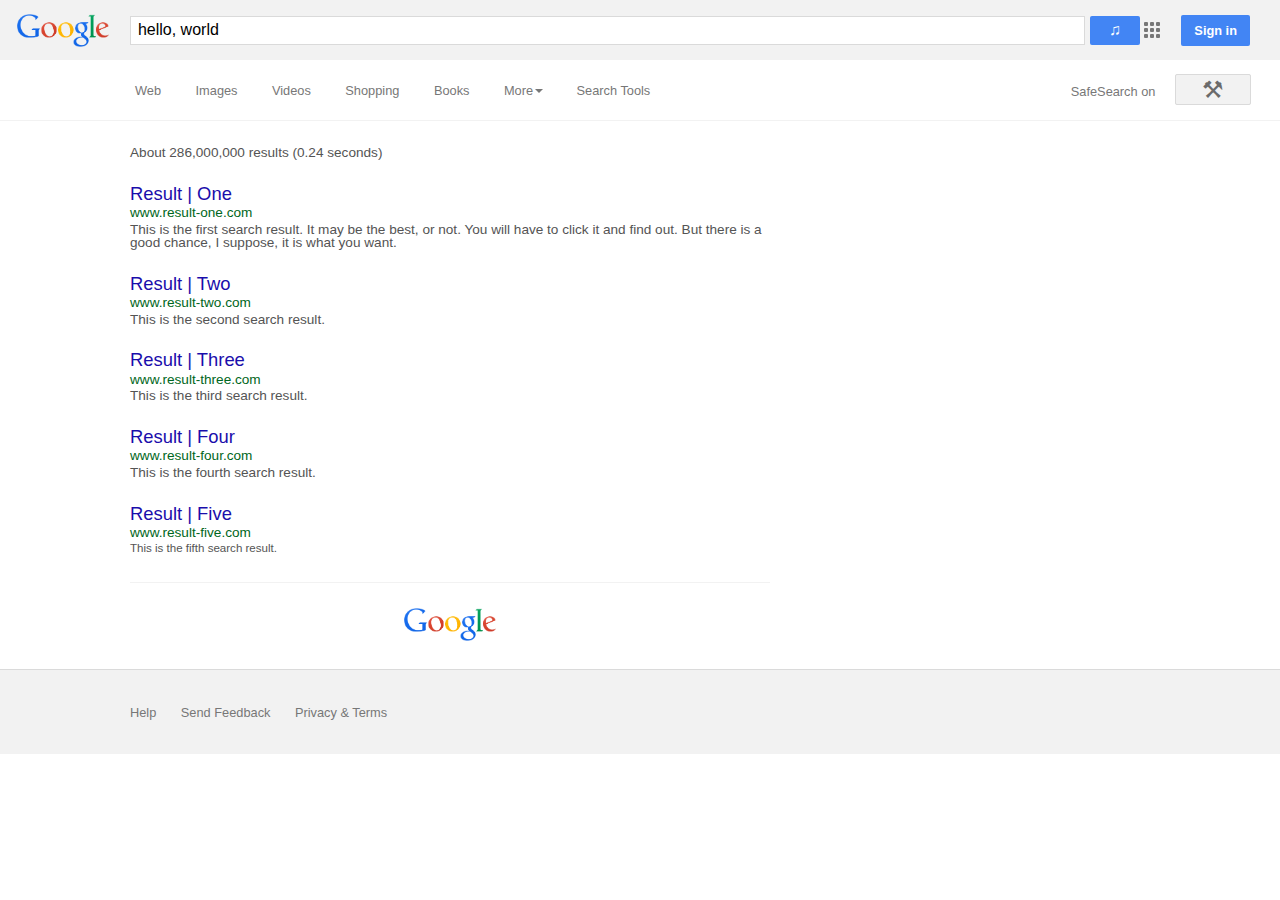
<file: odin-project/google-search/index.html>
<!doctype html>
<html>
<head>
	<link rel="stylesheet" type="text/css" href="css/reset.css">
	<link rel="stylesheet" type="text/css" href="css/main.css">
	<link rel="icon" type="image/icon" href="images/googlesh.ico">

	<title>hello, world - Google Search</title>
</head>

<body>
	<div class="navbar">
		<ul class="n-l">
			<li>
				<img src="images/logo.png" id="logo">
			</li>
			<li>
				<form action="#">
					<input type="text" id="search_box" size="100" value=" hello, world">
				</form>
			</li>
			<li>
				<input type="submit" value="&#9835;" id="search_button">
			</li>
		</ul>
		<ul class="n-r">
			<li>
				<a href="#">
					<div class="apps">
						<div class="square" id="sq1"></div>
						<div class="square" id="sq2"></div>
						<div class="square" id="sq3"></div>
						<div class="square" id="sq4"></div>
						<div class="square" id="sq5"></div>
						<div class="square" id="sq6"></div>
						<div class="square" id="sq7"></div>
						<div class="square" id="sq8"></div>
						<div class="square" id="sq9"></div>	
					</div>
				</a>
			</li>
			<li>
				<a href="#" id="sign-in_button">Sign in</a>
			</li>
	</div>

	<div class="subnav">
		<ul class="sn-l">
			<li><a href="#">Web</a></li>
			<li><a href="#">Images</a></li>
			<li><a href="#">Videos</a></li>
			<li><a href="#">Shopping</a></li>
			<li><a href="#">Books</a></li>
			<li><a href="#" id="more">More<span class="arrowdown"></span></a></li>
			<li><a href="#" id="tools">Search Tools</a></li>
		</ul>
		<ul class="sn-r">
			<li><p>SafeSearch on<p></li>
			<li><a href="#" id="settings">&#9874;</a></li>
		</ul>
	</div>

	<div class="search-results">
		<div class="result" id="r-header">
			<p>About 286,000,000 results (0.24 seconds)</p>
		</div>

		<div class="result">
			<a href="#">Result | One</a>
			<h3>www.result-one.com</h3>
			<p>This is the first search result. It may be the best, or not. You will have to click it and find out. But there is a good chance, I suppose, it is what you want.</p>
		</div>
		<div class="result">
			<a href="#">Result | Two</a>
			<h3>www.result-two.com</h3>
			<p>This is the second search result.</p>
		</div>
		<div class="result">
			<a href="#">Result | Three</a>
			<h3>www.result-three.com</h3>
			<p>This is the third search result.</p>
		</div>
		<div class="result">
			<a href="#">Result | Four</a>
			<h3>www.result-four.com</h3>
			<p>This is the fourth search result.</p>
		</div>
		<div class="result">
			<a href="#">Result | Five</a>
			<h3>www.result-five.com<h3>
			<p>This is the fifth search result.</p>
		</div>
	</div>

	<div class="fl-wrap">
		<img src="images/logo.png" class="footer_logo">
	</div>

	<div class="footer">
		<ul class="f-nav">
			<li>
				<a href="#">Help</a>
			</li>
			<li>
				<a href="#">Send Feedback</a>
			</li>
			<li>
				<a href="#">Privacy & Terms</a>
			</li>
		</ul>
	</div>

</body>
</html>
</file>
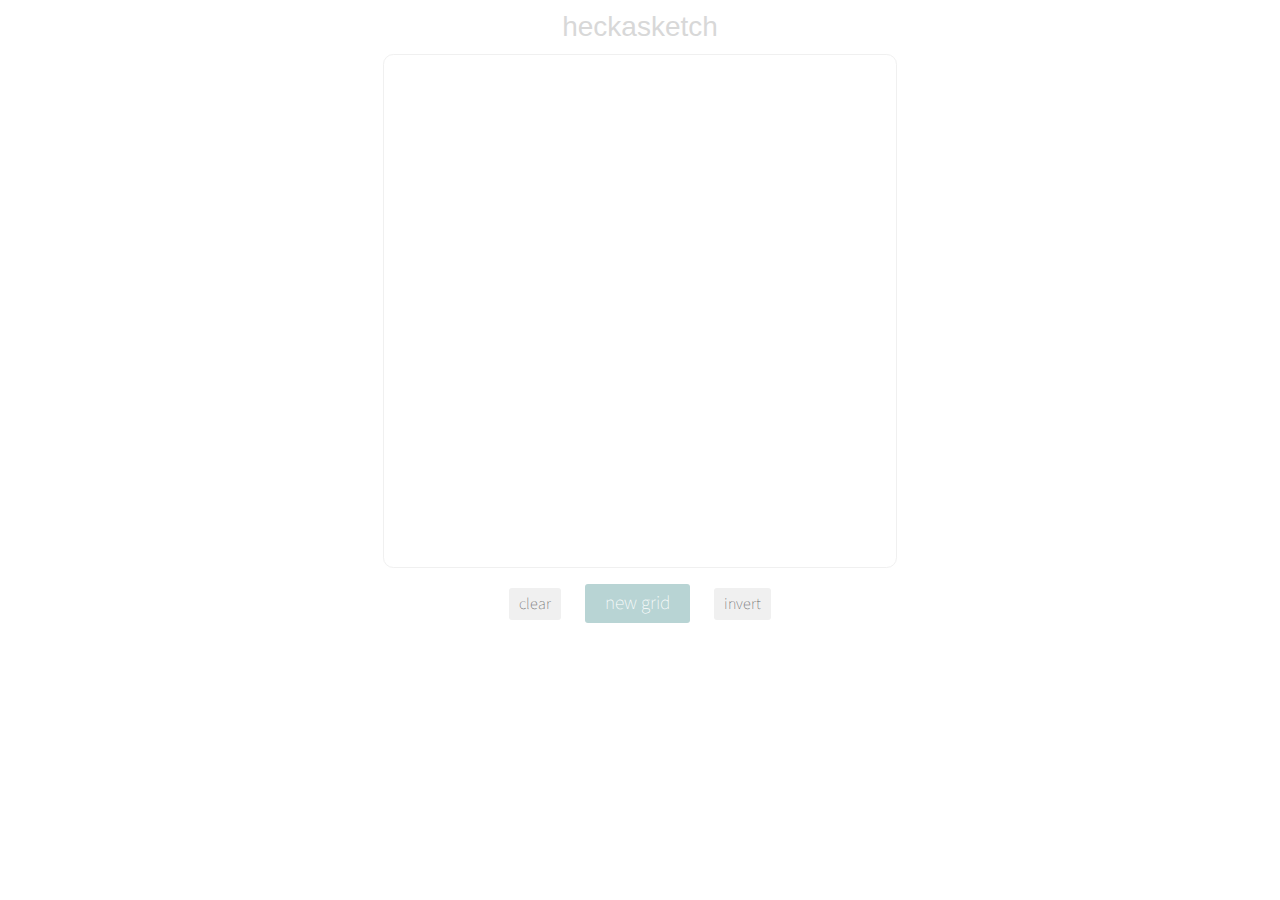
<file: odin-project/heckasketch/index.html>
<!DOCTYPE html>
<html>
<head>
	<link rel="shortcut icon" type="image/ico" href="images/favicon.ico"/>
	<title>Heckasketch</title>
	
	<!-- CSS -->
	<link rel="stylesheet" type="text/css" href="css/reset.css">
	<link href='http://fonts.googleapis.com/css?family=Source+Sans+Pro:200|Source+Code+Pro:300' rel='stylesheet' type='text/css'>
	<link rel="stylesheet" type="text/css" href="css/main.css">
</head>

<body>
	<!-- Header/link to source code -->
	<div id="sketch">
		<a href="https://github.com/drewprice/study/tree/master/odin-project/projects/heck-a-sketch" target="_blank" id="heck" title="View source code">heckasketch</a>
	</div>

	<!-- Container for js createGrid -->
	<div class="container"></div>

	<!-- User controls -->
	<div class="wrap">
		<a href="#" id="clear">clear</a>
		<a href="#" id="new">new grid</a>
		<a href="#" id="invert">invert</a>
	</div>

	<!-- JS -->
	<script src="http://ajax.googleapis.com/ajax/libs/jquery/1.11.0/jquery.min.js"></script>
	<script src="js/sketch.js"></script>
</body>
</html>
</file>
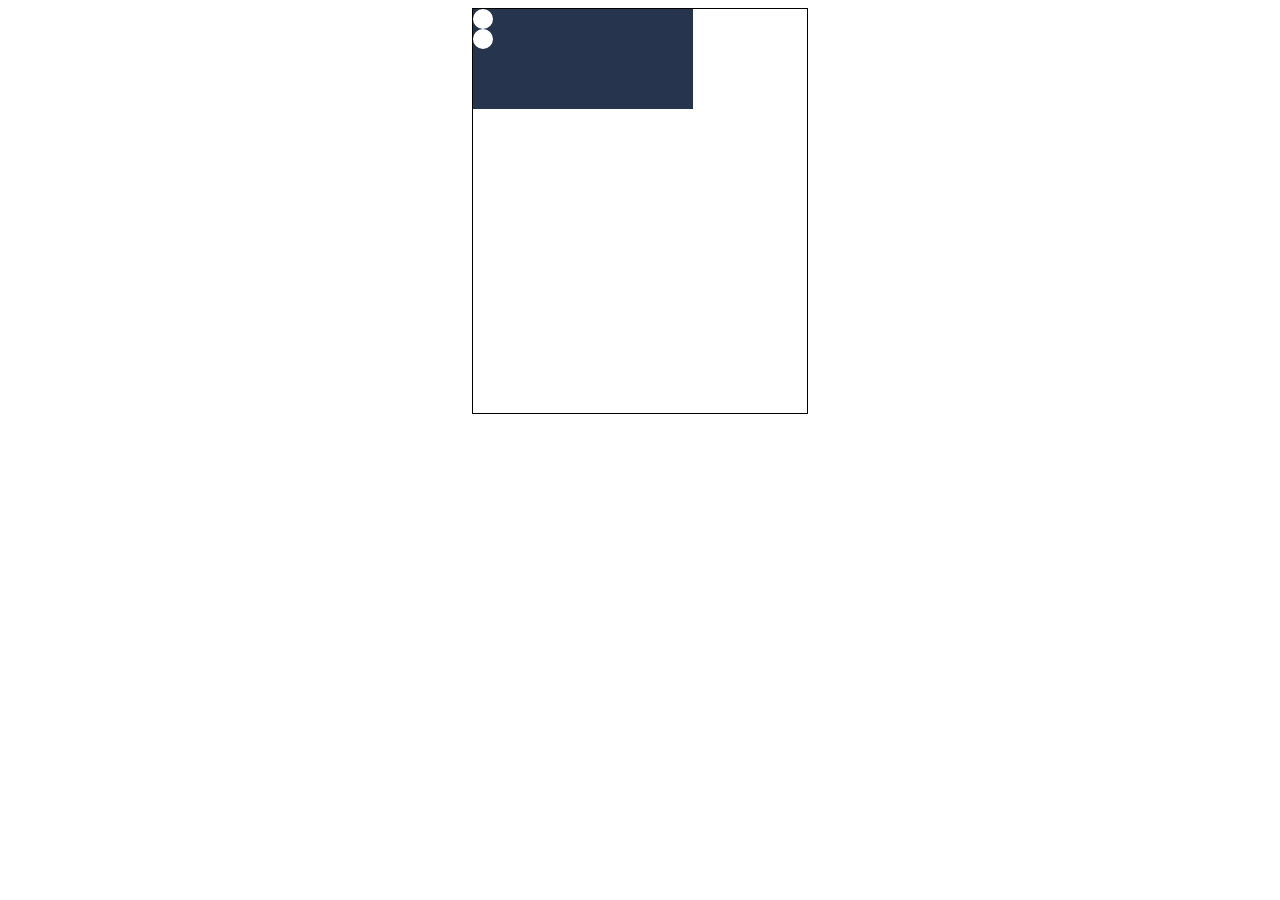
<file: odin-project/misc/android_logo/index.html>
<!DOCTYPE html>
<html>
<head>
	<title>Andrizz</title>
	<link rel="stylesheet" type="text/css" href="style.css">
</head>
<body>
	<div class="android">
		<div class="head">
			<div class="l_ant"></div>
			<div class="r_ant"></div>
			<div class="l_eye"></div>
			<div class="r_eye"></div>
		</div>
	</div>
</body>
</html>
</file>
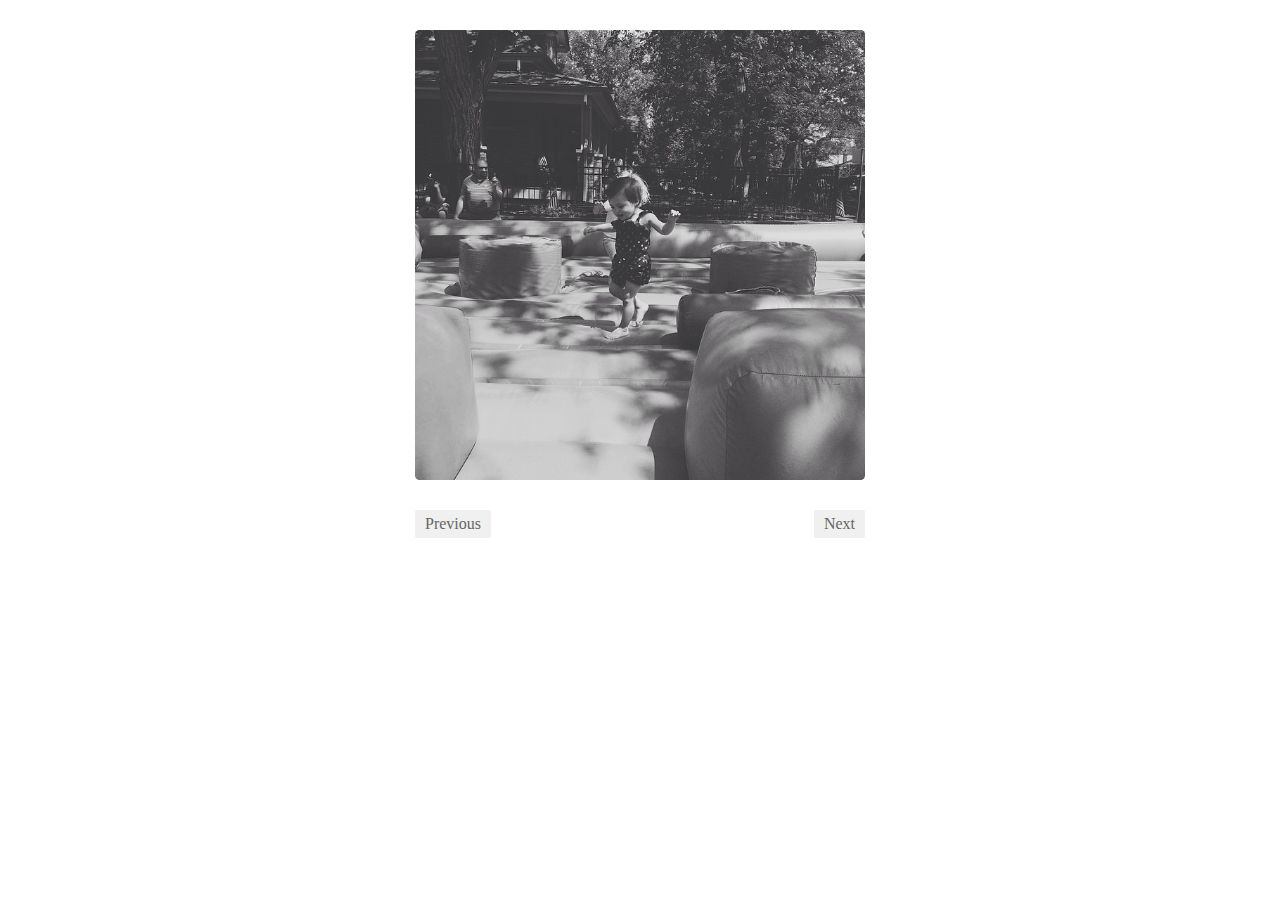
<file: odin-project/misc/slider/index.html>
<!doctype html>
<html>

<head>
	<title>jQuery Slider</title>
	<link rel="stylesheet" type="text/css" href="css/slider.css">
</head>

<body>
	<div class="wrapper">
		<div id="slider">
			<img id="1" src="images/a.jpg">
			<img id="2" src="images/b.jpg">
			<img id="3" src="images/c.jpg">
			<img id="4" src="images/d.jpg">
		</div>

		<a href="#" class="left" onclick="prev(); return false;">Previous</a>
		<a href="#" class="right" onclick="next(); return false;">Next</a>
	</div>

	<script src="js/jquery.js" type="text/javascript"></script>
	<script src="js/slider.js" type="text/javascript"></script>
</body>
</html>
</file>
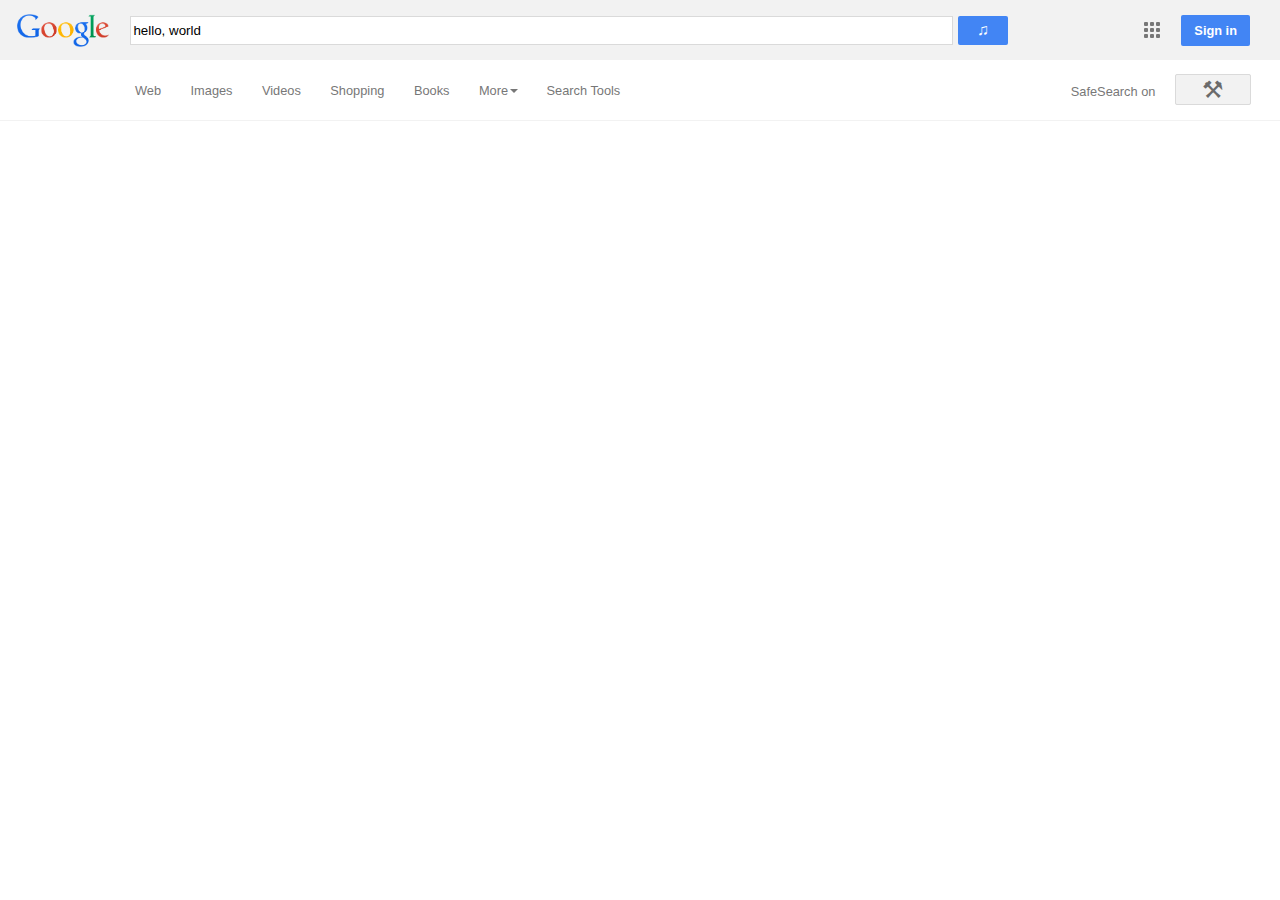
<file: odin-project/projects/google-search/index.html>
<!doctype html>
<html>
<head>
	<link rel="stylesheet" type="text/css" href="css/reset.css">
	<link rel="stylesheet" type="text/css" href="css/main.css">
	<link rel="icon" type="image/icon" href="images/googlesh.ico">

	<title>hello, world - Google Search</title>
</head>

<body>
	<div class="navbar">
		<ul class="n-l">
			<li>
				<img src="images/logo.png" id="logo">
			</li>
			<li>
				<form action="#">
					<input type="text" id="search_box" size="100" value="hello, world">
				</form>
			</li>
			<li>
				<input type="submit" value="&#9835;" id="search_button">
			</li>
		</ul>
		<ul class="n-r">
			<li>
				<a href="#">
					<div class="apps">
						<div class="square" id="sq1"></div>
						<div class="square" id="sq2"></div>
						<div class="square" id="sq3"></div>
						<div class="square" id="sq4"></div>
						<div class="square" id="sq5"></div>
						<div class="square" id="sq6"></div>
						<div class="square" id="sq7"></div>
						<div class="square" id="sq8"></div>
						<div class="square" id="sq9"></div>	
					</div>
				</a>
			</li>
			<li>
				<a href="#" id="sign-in_button">Sign in</a>
			</li>
	</div>

	<div class="subnav">
		<ul class="sn-l">
			<li><a href="#">Web</a></li>
			<li><a href="#">Images</a></li>
			<li><a href="#">Videos</a></li>
			<li><a href="#">Shopping</a></li>
			<li><a href="#">Books</a></li>
			<li><a href="#" id="more">More<span class="arrowdown"></span></a></li>
			<li><a href="#" id="tools">Search Tools</a></li>
		</ul>
		<ul class="sn-r">
			<li><p>SafeSearch on<p></li>
			<li><a href="#" id="settings">&#9874;</a></li>
		</ul>
	</div>


</body>
</html>
</file>
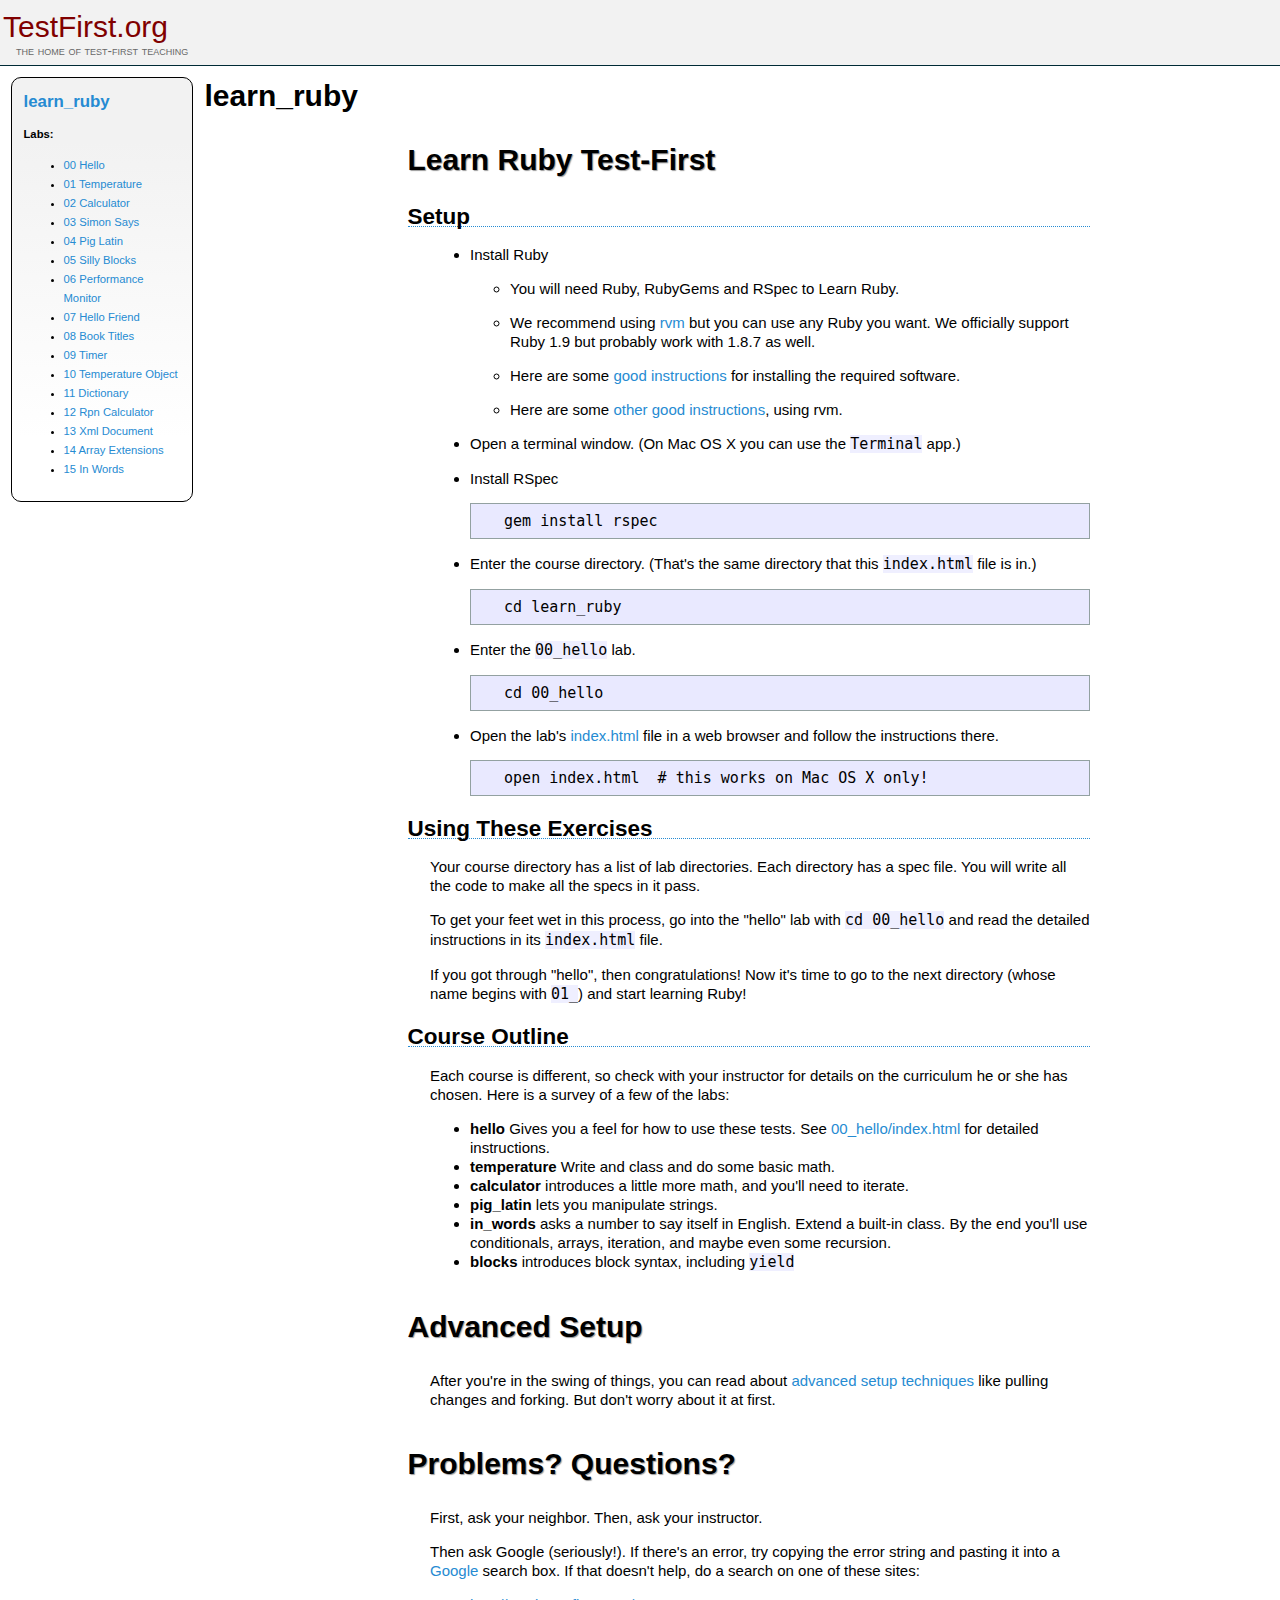
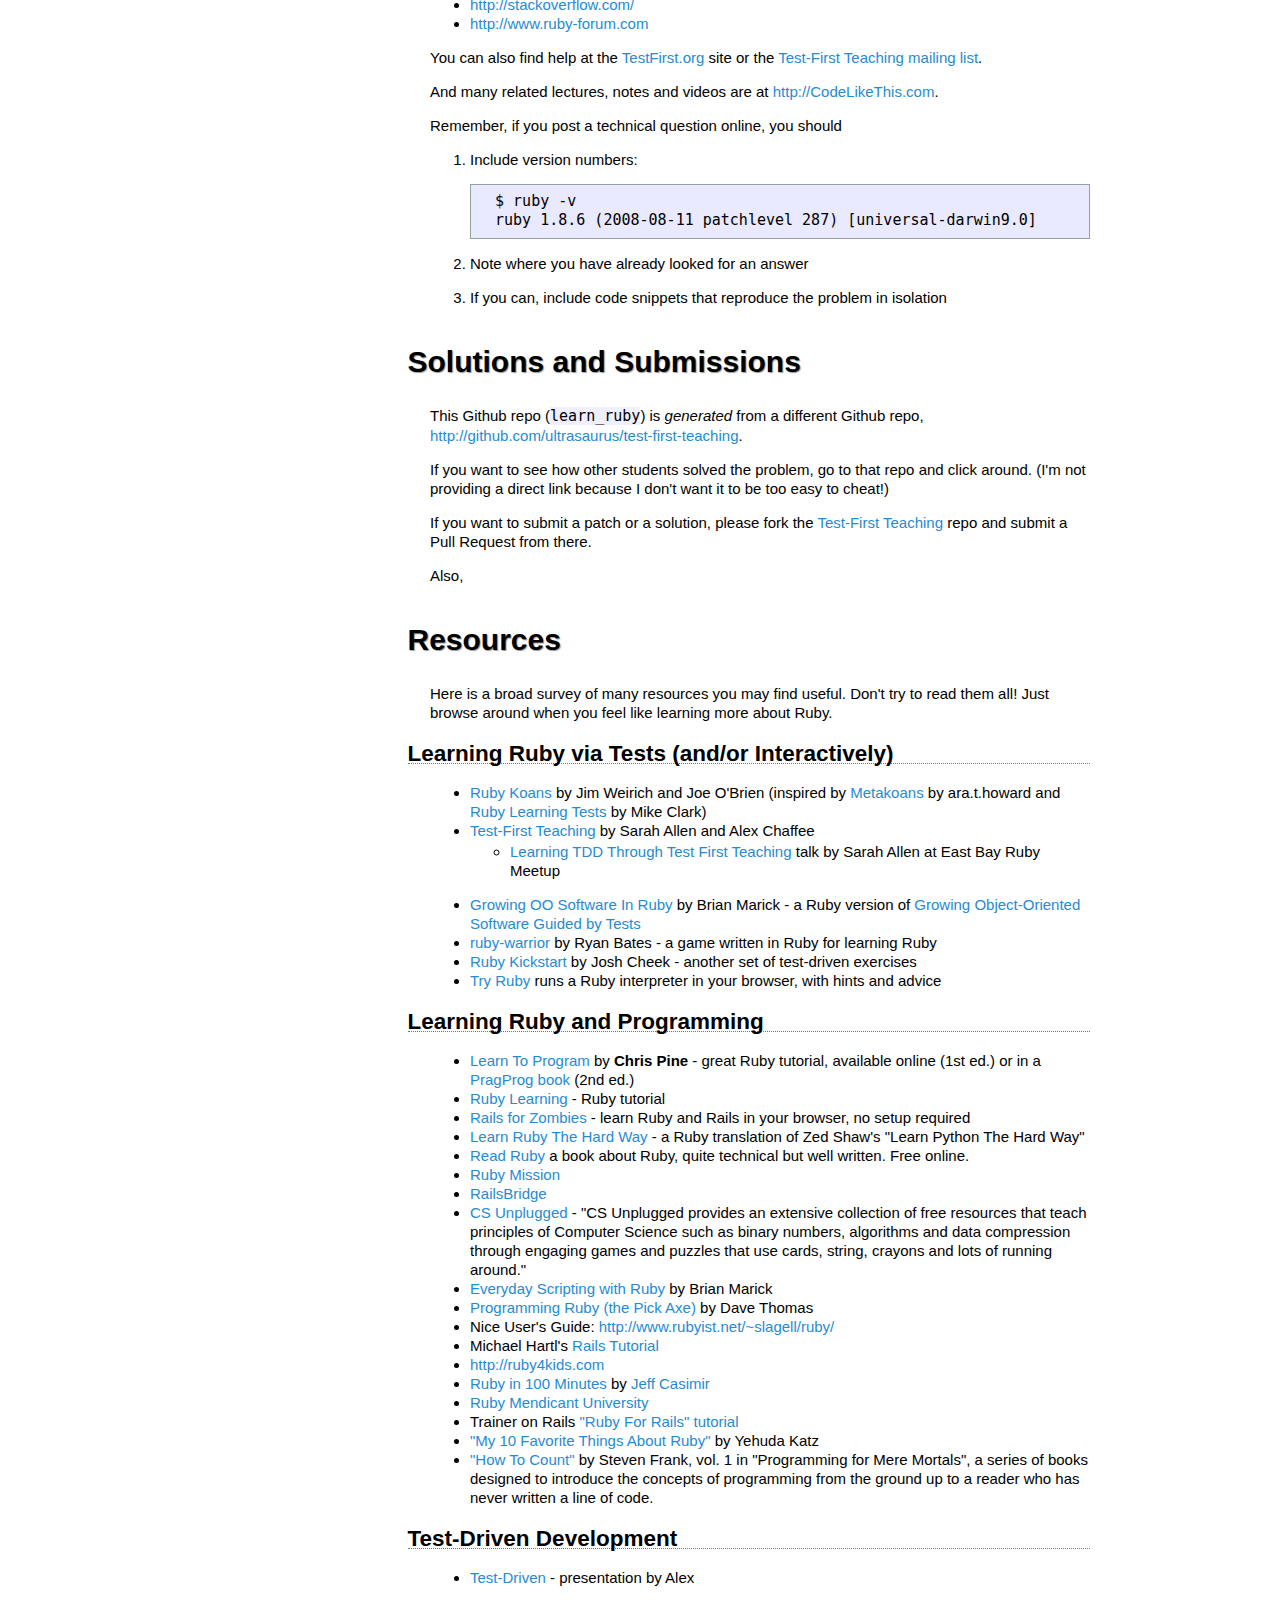
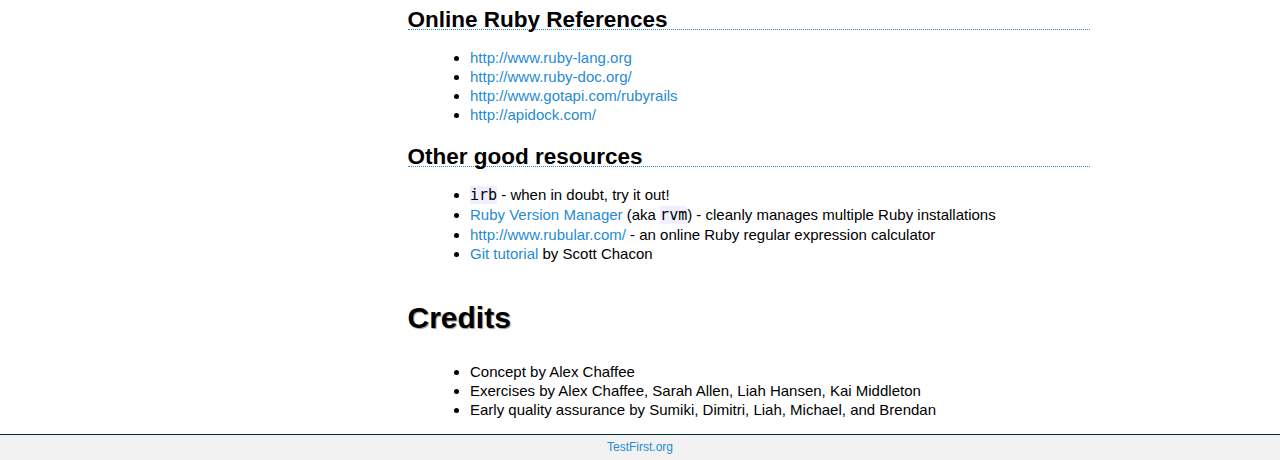
<file: odin-project/projects/learn_ruby/index.html>
<html>
  <head>
    <title>Test-First Teaching: learn_ruby: learn_ruby</title>
    <link href="assets/style.css" media="screen" rel="stylesheet" type="text/css" />
  </head>
  <body>
    <div class="header">
      <h1><a href="http://testfirst.org">TestFirst.org</a></h1>
      <h2>the home of test-first teaching</h2>
    </div>
    <div class="nav">
      <h2><a href="index.html">learn_ruby</a></h2>
      <b>Labs:</b>
      <ul>
        <li><a href="00_hello/index.html">00 Hello</a></li>
        <li><a href="01_temperature/index.html">01 Temperature</a></li>
        <li><a href="02_calculator/index.html">02 Calculator</a></li>
        <li><a href="03_simon_says/index.html">03 Simon Says</a></li>
        <li><a href="04_pig_latin/index.html">04 Pig Latin</a></li>
        <li><a href="05_silly_blocks/index.html">05 Silly Blocks</a></li>
        <li><a href="06_performance_monitor/index.html">06 Performance Monitor</a></li>
        <li><a href="07_hello_friend/index.html">07 Hello Friend</a></li>
        <li><a href="08_book_titles/index.html">08 Book Titles</a></li>
        <li><a href="09_timer/index.html">09 Timer</a></li>
        <li><a href="10_temperature_object/index.html">10 Temperature Object</a></li>
        <li><a href="11_dictionary/index.html">11 Dictionary</a></li>
        <li><a href="12_rpn_calculator/index.html">12 Rpn Calculator</a></li>
        <li><a href="13_xml_document/index.html">13 Xml Document</a></li>
        <li><a href="14_array_extensions/index.html">14 Array Extensions</a></li>
        <li><a href="15_in_words/index.html">15 In Words</a></li>
      </ul>
    </div>
    <h1>learn_ruby</h1>
    <div class="content"><h1>Learn Ruby Test-First</h1>

<h2>Setup</h2>

<ul>
<li><p>Install Ruby</p>

<ul>
<li>You will need Ruby, RubyGems and RSpec to Learn Ruby.</li>
<li>We recommend using <a href="http://rvm.beginrescueend.com">rvm</a> but you can use any Ruby you want. We officially support Ruby 1.9 but probably work with 1.8.7 as well.</li>
<li>Here are some <a href="http://www.wiki.devchix.com/index.php?title=Workshop_Installation_Notes_Rails_3">good instructions</a> for installing the required software.</li>
<li>Here are some <a href="http://ruby.railstutorial.org/ruby-on-rails-tutorial-book#sec:rubygems">other good instructions</a>, using rvm.</li>
</ul>
</li>
<li><p>Open a terminal window. (On Mac OS X you can use the <code>Terminal</code> app.)</p></li>
<li><p>Install RSpec</p>

<pre><code>  gem install rspec
</code></pre></li>
<li><p>Enter the course directory. (That's the same directory that this <code>index.html</code> file is in.)</p>

<pre><code>  cd learn_ruby
</code></pre></li>
<li><p>Enter the <code>00_hello</code> lab.</p>

<pre><code>  cd 00_hello
</code></pre></li>
<li><p>Open the lab's <a href="./00_hello/index.html">index.html</a> file in a web browser and follow the instructions there.</p>

<pre><code>  open index.html  # this works on Mac OS X only!
</code></pre></li>
</ul>


<h2>Using These Exercises</h2>

<p>Your course directory has a list of lab directories. Each
directory has a spec file. You will write all the code to make all the specs
in it pass.</p>

<p>To get your feet wet in this process, go into the "hello" lab with <code>cd
00_hello</code> and read the detailed instructions in its <code>index.html</code> file.</p>

<p>If you got through "hello", then congratulations! Now it's time to go to the
next directory (whose name begins with <code>01_</code>) and start learning Ruby!</p>

<h2>Course Outline</h2>

<p>Each course is different, so check with your instructor for details on the
curriculum he or she has chosen. Here is a survey of a few of the labs:</p>

<ul>
<li><strong>hello</strong>
Gives you a feel for how to use these tests.
See <a href="00_hello/index.html">00_hello/index.html</a> for detailed instructions.</li>
<li><strong>temperature</strong>
Write and class and do some basic math.</li>
<li><strong>calculator</strong> introduces a little more math, and you'll need to iterate.</li>
<li><strong>pig_latin</strong> lets you manipulate strings.</li>
<li><strong>in_words</strong> asks a number to say itself in English. Extend a built-in class. By the end you'll use conditionals, arrays, iteration, and maybe even some recursion.</li>
<li><strong>blocks</strong> introduces block syntax, including <code>yield</code></li>
</ul>


<h1>Advanced Setup</h1>

<p>After you're in the swing of things, you can read about <a href="advanced_setup.html">advanced setup techniques</a> like pulling changes and forking. But don't worry about it at first.</p>

<h1>Problems? Questions?</h1>

<p>First, ask your neighbor. Then, ask your instructor.</p>

<p>Then ask Google (seriously!). If there's an error, try copying the error string and pasting it into a <a href="http://google.com">Google</a> search box. If that doesn't help, do a search on one of these sites:</p>

<ul>
<li><a href="http://stackoverflow.com/">http://stackoverflow.com/</a></li>
<li><a href="http://www.ruby-forum.com">http://www.ruby-forum.com</a></li>
</ul>


<p>You can also find help at the <a href="http://testfirst.org">TestFirst.org</a> site or the <a href="http://groups.google.com/group/test-first-teaching">Test-First Teaching mailing list</a>.</p>

<p>And many related lectures, notes and videos are at <a href="http://CodeLikeThis.com">http://CodeLikeThis.com</a>.</p>

<p>Remember, if you post a technical question online, you should</p>

<ol>
<li><p>Include version numbers:</p>

<pre><code> $ ruby -v
 ruby 1.8.6 (2008-08-11 patchlevel 287) [universal-darwin9.0]
</code></pre></li>
<li><p>Note where you have already looked for an answer</p></li>
<li>If you can, include code snippets that reproduce the problem in isolation</li>
</ol>


<h1>Solutions and Submissions</h1>

<p>This Github repo (<code>learn_ruby</code>) is <em>generated</em> from a different Github repo, <a href="http://github.com/ultrasaurus/test-first-teaching">http://github.com/ultrasaurus/test-first-teaching</a>.</p>

<p>If you want to see how other students solved the problem, go to that repo and click around. (I'm not providing a direct link because I don't want it to be too easy to cheat!)</p>

<p>If you want to submit a patch or a solution, please fork the <a href="http://github.com/ultrasaurus/test-first-teaching">Test-First Teaching</a> repo and submit a Pull Request from there.</p>

<p>Also,</p>

<h1>Resources</h1>

<p>Here is a broad survey of many resources you may find useful. Don't try to read them all! Just browse around when you feel like learning more about Ruby.</p>

<h2>Learning Ruby via Tests (and/or Interactively)</h2>

<ul>
<li><a href="http://rubykoans.com">Ruby Koans</a> by Jim Weirich and Joe O'Brien (inspired by <a href="http://rubyquiz.com/quiz67.html">Metakoans</a> by ara.t.howard and <a href="http://clarkware.com/cgi/blosxom/2005/03/18">Ruby Learning Tests</a> by Mike Clark)</li>
<li><a href="http://testfirst.org">Test-First Teaching</a> by Sarah Allen and Alex Chaffee

<ul>
<li><a href="http://www.youtube.com/watch?v=KgfdlZuVz7I">Learning TDD Through Test First Teaching</a> talk by Sarah Allen at East Bay Ruby Meetup</li>
</ul>
</li>
<li><a href="http://www.exampler.com/blog/2009/12/17/growing-object-oriented-software-in-ruby/">Growing OO Software In Ruby</a> by Brian Marick - a Ruby version of <a href="http://www.growing-object-oriented-software.com/">Growing Object-Oriented Software Guided by Tests</a></li>
<li><a href="http://github.com/ryanb/ruby-warrior">ruby-warrior</a> by Ryan Bates - a game written in Ruby for learning Ruby</li>
<li><a href="https://github.com/JoshCheek/ruby-kickstart">Ruby Kickstart</a> by Josh Cheek - another set of test-driven exercises</li>
<li><a href="http://tryruby.org">Try Ruby</a> runs a Ruby interpreter in your browser, with hints and advice</li>
</ul>


<h2>Learning Ruby and Programming</h2>

<ul>
<li><a href="http://pine.fm/LearnToProgram/">Learn To Program</a> by <strong>Chris Pine</strong> - great Ruby tutorial, available online (1st ed.) or in a <a href="http://www.pragprog.com/titles/ltp2/learn-to-program-2nd-edition">PragProg book</a> (2nd ed.)</li>
<li><a href="http://rubylearning.com/satishtalim/tutorial.html">Ruby Learning</a> - Ruby tutorial</li>
<li><a href="http://railsforzombies.org">Rails for Zombies</a> - learn Ruby and Rails in your browser, no setup required</li>
<li><a href="http://ruby.learncodethehardway.org/">Learn Ruby The Hard Way</a> - a Ruby translation of Zed Shaw's "Learn Python The Hard Way"</li>
<li><a href="http://ruby.runpaint.org/">Read Ruby</a> a book about Ruby, quite technical but well written. Free online.</li>
<li><a href="http://github.com/alexch/mission">Ruby Mission</a></li>
<li><a href="http://groups.google.com/group/railsbridge">RailsBridge</a></li>
<li><a href="http://www.csunplugged.org/">CS Unplugged</a> - "CS Unplugged provides an extensive collection of free resources that teach principles of Computer Science such as binary numbers, algorithms and data compression through engaging games and puzzles that use cards, string, crayons and lots of running around."</li>
<li><a href="http://pragprog.com/titles/bmsft/everyday-scripting-with-ruby">Everyday Scripting with Ruby</a> by Brian Marick</li>
<li><a href="http://pragprog.com/titles/ruby/programming-ruby">Programming Ruby (the Pick Axe)</a> by Dave Thomas</li>
<li>Nice User's Guide: <a href="http://www.rubyist.net/~slagell/ruby/">http://www.rubyist.net/~slagell/ruby/</a></li>
<li>Michael Hartl's <a href="http://railstutorial.org">Rails Tutorial</a></li>
<li><a href="http://ruby4kids.com">http://ruby4kids.com</a></li>
<li><a href="http://jumpstartlab.com/resources/ruby-jumpstart/ruby/">Ruby in 100 Minutes</a> by <a href="http://jumpstartlab.com">Jeff Casimir</a></li>
<li><a href="http://university.rubymendicant.com">Ruby Mendicant University</a></li>
<li>Trainer on Rails <a href="http://www.public.traineronrails.com/courses/ruby/">"Ruby For Rails" tutorial</a></li>
<li><a href="http://yehudakatz.com/2009/08/24/my-10-favorite-things-about-the-ruby-language/">"My 10 Favorite Things About Ruby"</a> by Yehuda Katz</li>
<li><a href="http://stevenf.com/pages/book.html">"How To Count"</a> by Steven Frank, vol. 1 in "Programming for Mere Mortals", a series of books designed to introduce the concepts of programming from the ground up to a reader who has never written a line of code.</li>
</ul>


<h2>Test-Driven Development</h2>

<ul>
<li><a href="http://www.slideshare.net/alexchaffee/test-driven">Test-Driven</a> - presentation by Alex</li>
</ul>


<h2>Online Ruby References</h2>

<ul>
<li><a href="http://www.ruby-lang.org">http://www.ruby-lang.org</a></li>
<li><a href="http://www.ruby-doc.org/">http://www.ruby-doc.org/</a></li>
<li><a href="http://www.gotapi.com/rubyrails">http://www.gotapi.com/rubyrails</a></li>
<li><a href="http://apidock.com/">http://apidock.com/</a></li>
</ul>


<h2>Other good resources</h2>

<ul>
<li><code>irb</code> - when in doubt, try it out!</li>
<li><a href="http://rvm.beginrescueend.com/">Ruby Version Manager</a> (aka <code>rvm</code>) - cleanly manages multiple Ruby installations</li>
<li><a href="http://www.rubular.com/">http://www.rubular.com/</a> - an online Ruby regular expression calculator</li>
<li><a href="http://bit.ly/scott-chacon-git-101-tutorial">Git tutorial</a> by Scott Chacon</li>
</ul>


<h1>Credits</h1>

<ul>
<li>Concept by Alex Chaffee</li>
<li>Exercises by Alex Chaffee, Sarah Allen, Liah Hansen, Kai Middleton</li>
<li>Early quality assurance by Sumiki, Dimitri, Liah, Michael, and Brendan</li>
</ul>

</div>
    <div class="footer"><a href="http://testfirst.org">TestFirst.org</a></div>
  </body>
</html>
</file>
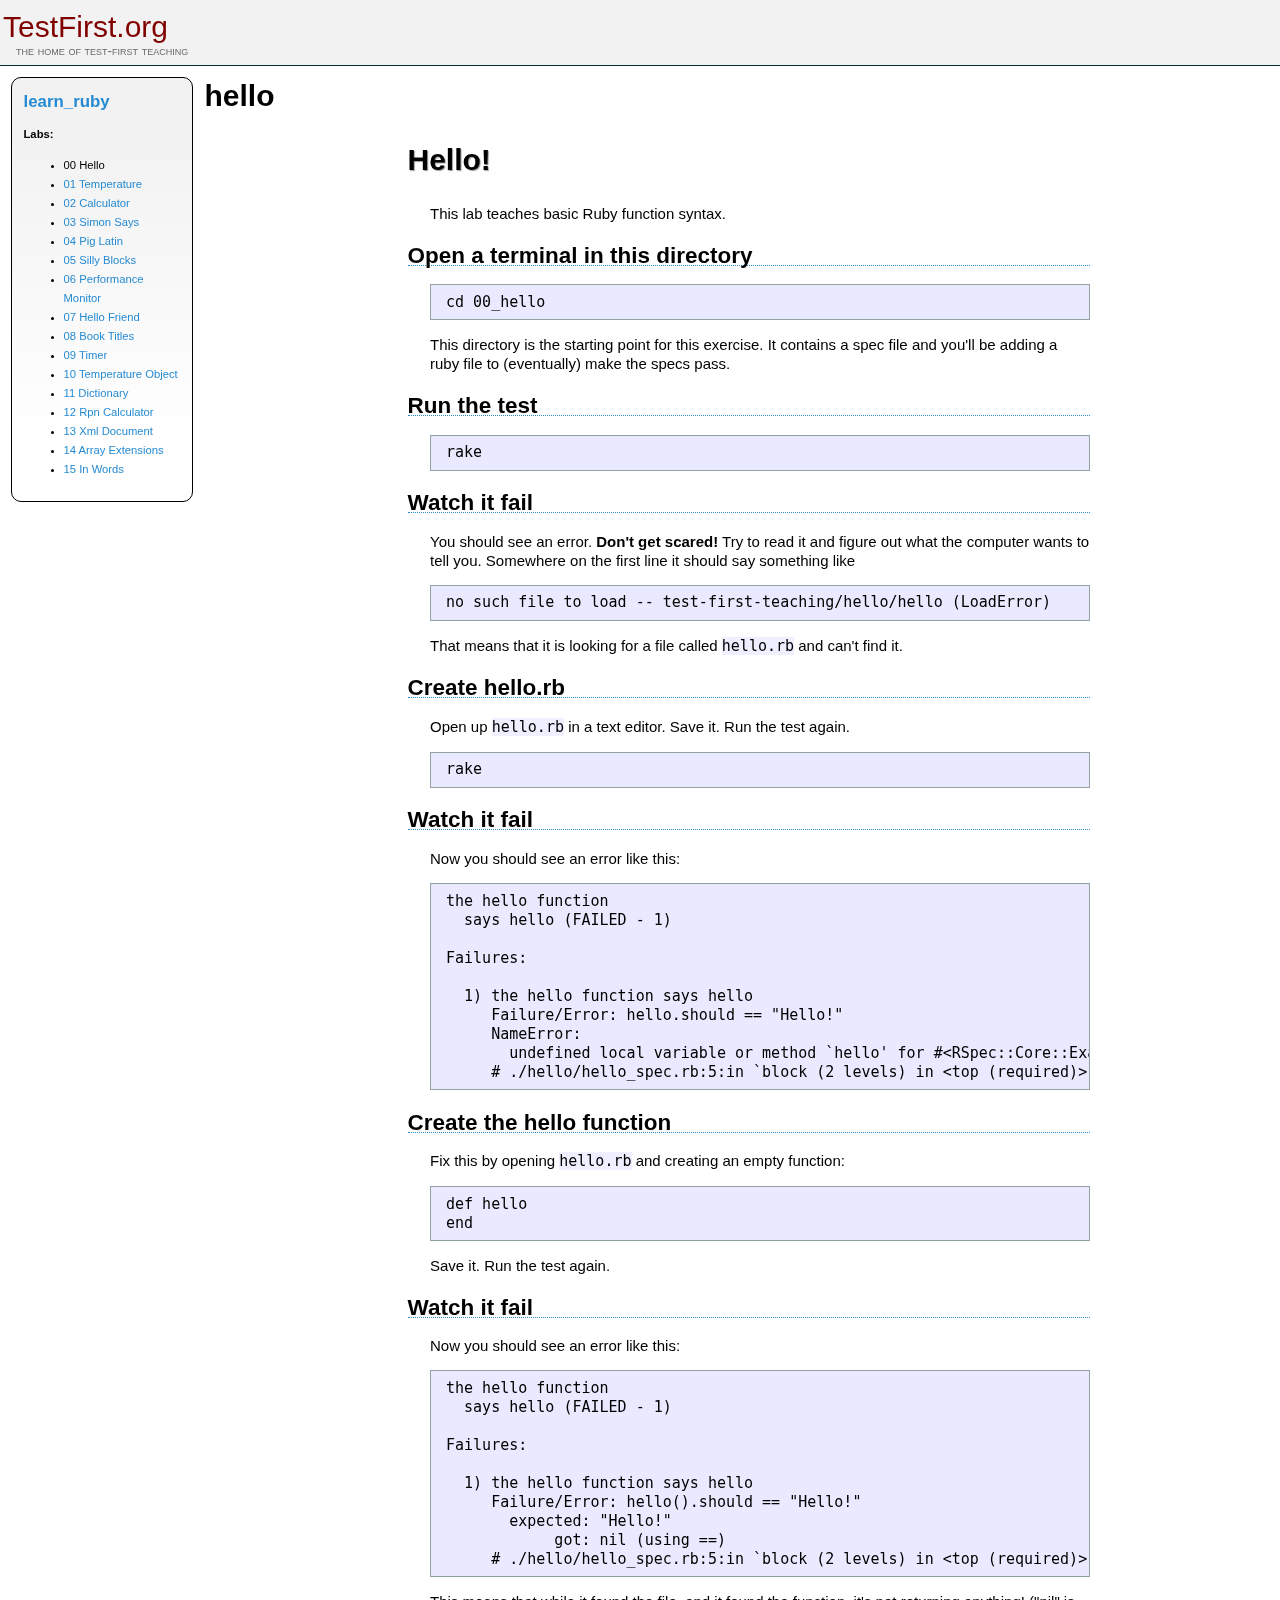
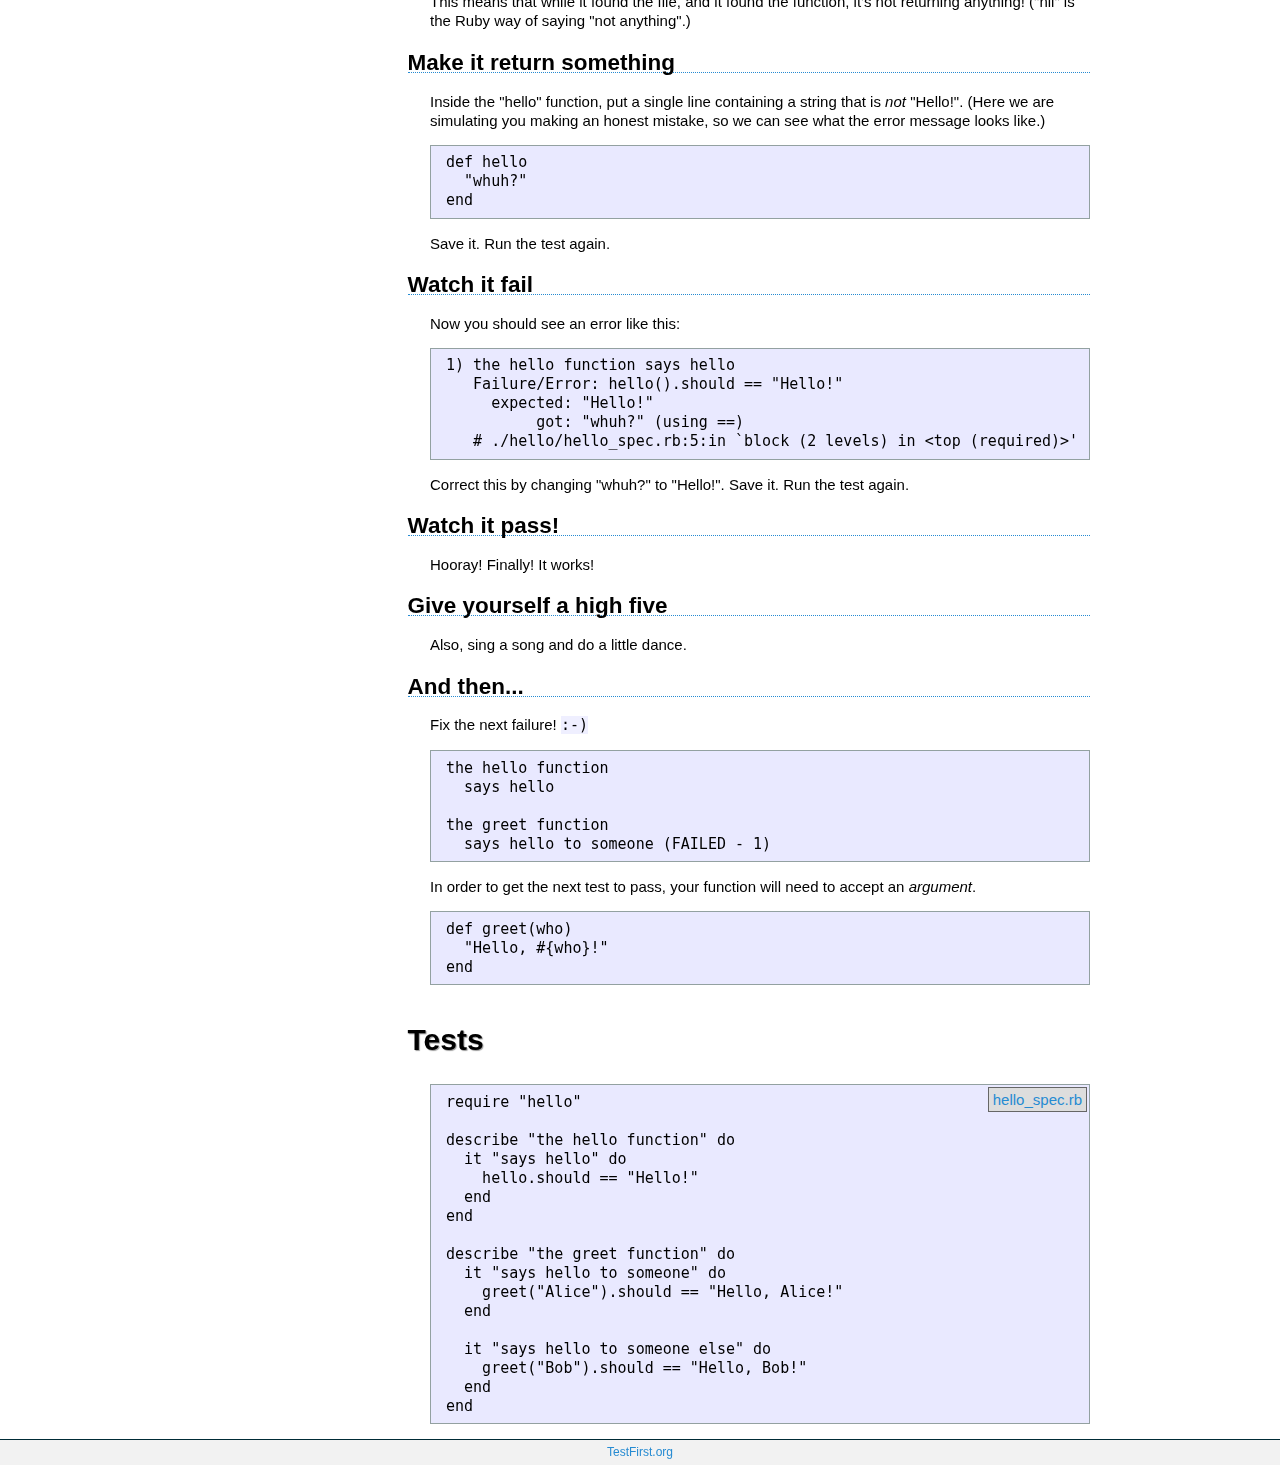
<file: odin-project/projects/learn_ruby/00_hello/index.html>
<html>
  <head>
    <title>Test-First Teaching: learn_ruby: hello</title>
    <link href="../assets/style.css" media="screen" rel="stylesheet" type="text/css" />
  </head>
  <body>
    <div class="header">
      <h1><a href="http://testfirst.org">TestFirst.org</a></h1>
      <h2>the home of test-first teaching</h2>
    </div>
    <div class="nav">
      <h2><a href="../index.html">learn_ruby</a></h2>
      <b>Labs:</b>
      <ul>
        <li>00 Hello</li>
        <li><a href="../01_temperature/index.html">01 Temperature</a></li>
        <li><a href="../02_calculator/index.html">02 Calculator</a></li>
        <li><a href="../03_simon_says/index.html">03 Simon Says</a></li>
        <li><a href="../04_pig_latin/index.html">04 Pig Latin</a></li>
        <li><a href="../05_silly_blocks/index.html">05 Silly Blocks</a></li>
        <li><a href="../06_performance_monitor/index.html">06 Performance Monitor</a></li>
        <li><a href="../07_hello_friend/index.html">07 Hello Friend</a></li>
        <li><a href="../08_book_titles/index.html">08 Book Titles</a></li>
        <li><a href="../09_timer/index.html">09 Timer</a></li>
        <li><a href="../10_temperature_object/index.html">10 Temperature Object</a></li>
        <li><a href="../11_dictionary/index.html">11 Dictionary</a></li>
        <li><a href="../12_rpn_calculator/index.html">12 Rpn Calculator</a></li>
        <li><a href="../13_xml_document/index.html">13 Xml Document</a></li>
        <li><a href="../14_array_extensions/index.html">14 Array Extensions</a></li>
        <li><a href="../15_in_words/index.html">15 In Words</a></li>
      </ul>
    </div>
    <h1>hello</h1>
    <div class="content"><div class="rspec_file">  <div class="intro"><h1>Hello!</h1>

<p>This lab teaches basic Ruby function syntax.</p>

<h2>Open a terminal in this directory</h2>

<pre><code>cd 00_hello
</code></pre>

<p>This directory is the starting point for this exercise. It contains a spec file and you'll be adding a ruby file to (eventually) make the specs pass.</p>

<h2>Run the test</h2>

<pre><code>rake
</code></pre>

<h2>Watch it fail</h2>

<p>You should see an error. <strong>Don't get scared!</strong> Try to read it and figure out what the computer wants to tell you. Somewhere on the first line it should say something like</p>

<pre><code>no such file to load -- test-first-teaching/hello/hello (LoadError)
</code></pre>

<p>That means that it is looking for a file called <code>hello.rb</code> and can't find it.</p>

<h2>Create hello.rb</h2>

<p>Open up <code>hello.rb</code> in a text editor. Save it. Run the test again.</p>

<pre><code>rake
</code></pre>

<h2>Watch it fail</h2>

<p>Now you should see an error like this:</p>

<pre><code>the hello function
  says hello (FAILED - 1)

Failures:

  1) the hello function says hello
     Failure/Error: hello.should == "Hello!"
     NameError:
       undefined local variable or method `hello' for #&lt;RSpec::Core::ExampleGroup::Nested_1:0x000001009b8808&gt;
     # ./hello/hello_spec.rb:5:in `block (2 levels) in &lt;top (required)&gt;'
</code></pre>

<h2>Create the hello function</h2>

<p>Fix this by opening <code>hello.rb</code> and creating an empty function:</p>

<pre><code>def hello
end
</code></pre>

<p>Save it. Run the test again.</p>

<h2>Watch it fail</h2>

<p>Now you should see an error like this:</p>

<pre><code>the hello function
  says hello (FAILED - 1)

Failures:

  1) the hello function says hello
     Failure/Error: hello().should == "Hello!"
       expected: "Hello!"
            got: nil (using ==)
     # ./hello/hello_spec.rb:5:in `block (2 levels) in &lt;top (required)&gt;'
</code></pre>

<p>This means that while it found the file, and it found the function, it's not returning anything! ("nil" is the Ruby way of saying "not anything".)</p>

<h2>Make it return something</h2>

<p>Inside the "hello" function, put a single line containing a string that is <em>not</em> "Hello!". (Here we are simulating you making an honest mistake, so we can see what the error message looks like.)</p>

<pre><code>def hello
  "whuh?"
end
</code></pre>

<p>Save it. Run the test again.</p>

<h2>Watch it fail</h2>

<p>Now you should see an error like this:</p>

<pre><code>1) the hello function says hello
   Failure/Error: hello().should == "Hello!"
     expected: "Hello!"
          got: "whuh?" (using ==)
   # ./hello/hello_spec.rb:5:in `block (2 levels) in &lt;top (required)&gt;'
</code></pre>

<p>Correct this by changing "whuh?" to "Hello!". Save it. Run the test again.</p>

<h2>Watch it pass!</h2>

<p>Hooray! Finally! It works!</p>

<h2>Give yourself a high five</h2>

<p>Also, sing a song and do a little dance.</p>

<h2>And then...</h2>

<p>Fix the next failure! <code>:-)</code></p>

<pre><code>the hello function
  says hello

the greet function
  says hello to someone (FAILED - 1)
</code></pre>

<p>In order to get the next test to pass, your function will need to accept an <em>argument</em>.</p>

<pre><code>def greet(who)
  "Hello, #{who}!"
end
</code></pre>
</div>
  <div class="tests">
    <h1>Tests</h1>
<a class="raw_file" href="hello_spec.rb">hello_spec.rb</a>
    <pre>require &quot;hello&quot;

describe &quot;the hello function&quot; do
  it &quot;says hello&quot; do
    hello.should == &quot;Hello!&quot;
  end
end

describe &quot;the greet function&quot; do
  it &quot;says hello to someone&quot; do
    greet(&quot;Alice&quot;).should == &quot;Hello, Alice!&quot;
  end

  it &quot;says hello to someone else&quot; do
    greet(&quot;Bob&quot;).should == &quot;Hello, Bob!&quot;
  end
end</pre>
  </div>
</div>
</div>
    <div class="footer"><a href="http://testfirst.org">TestFirst.org</a></div>
  </body>
</html>
</file>
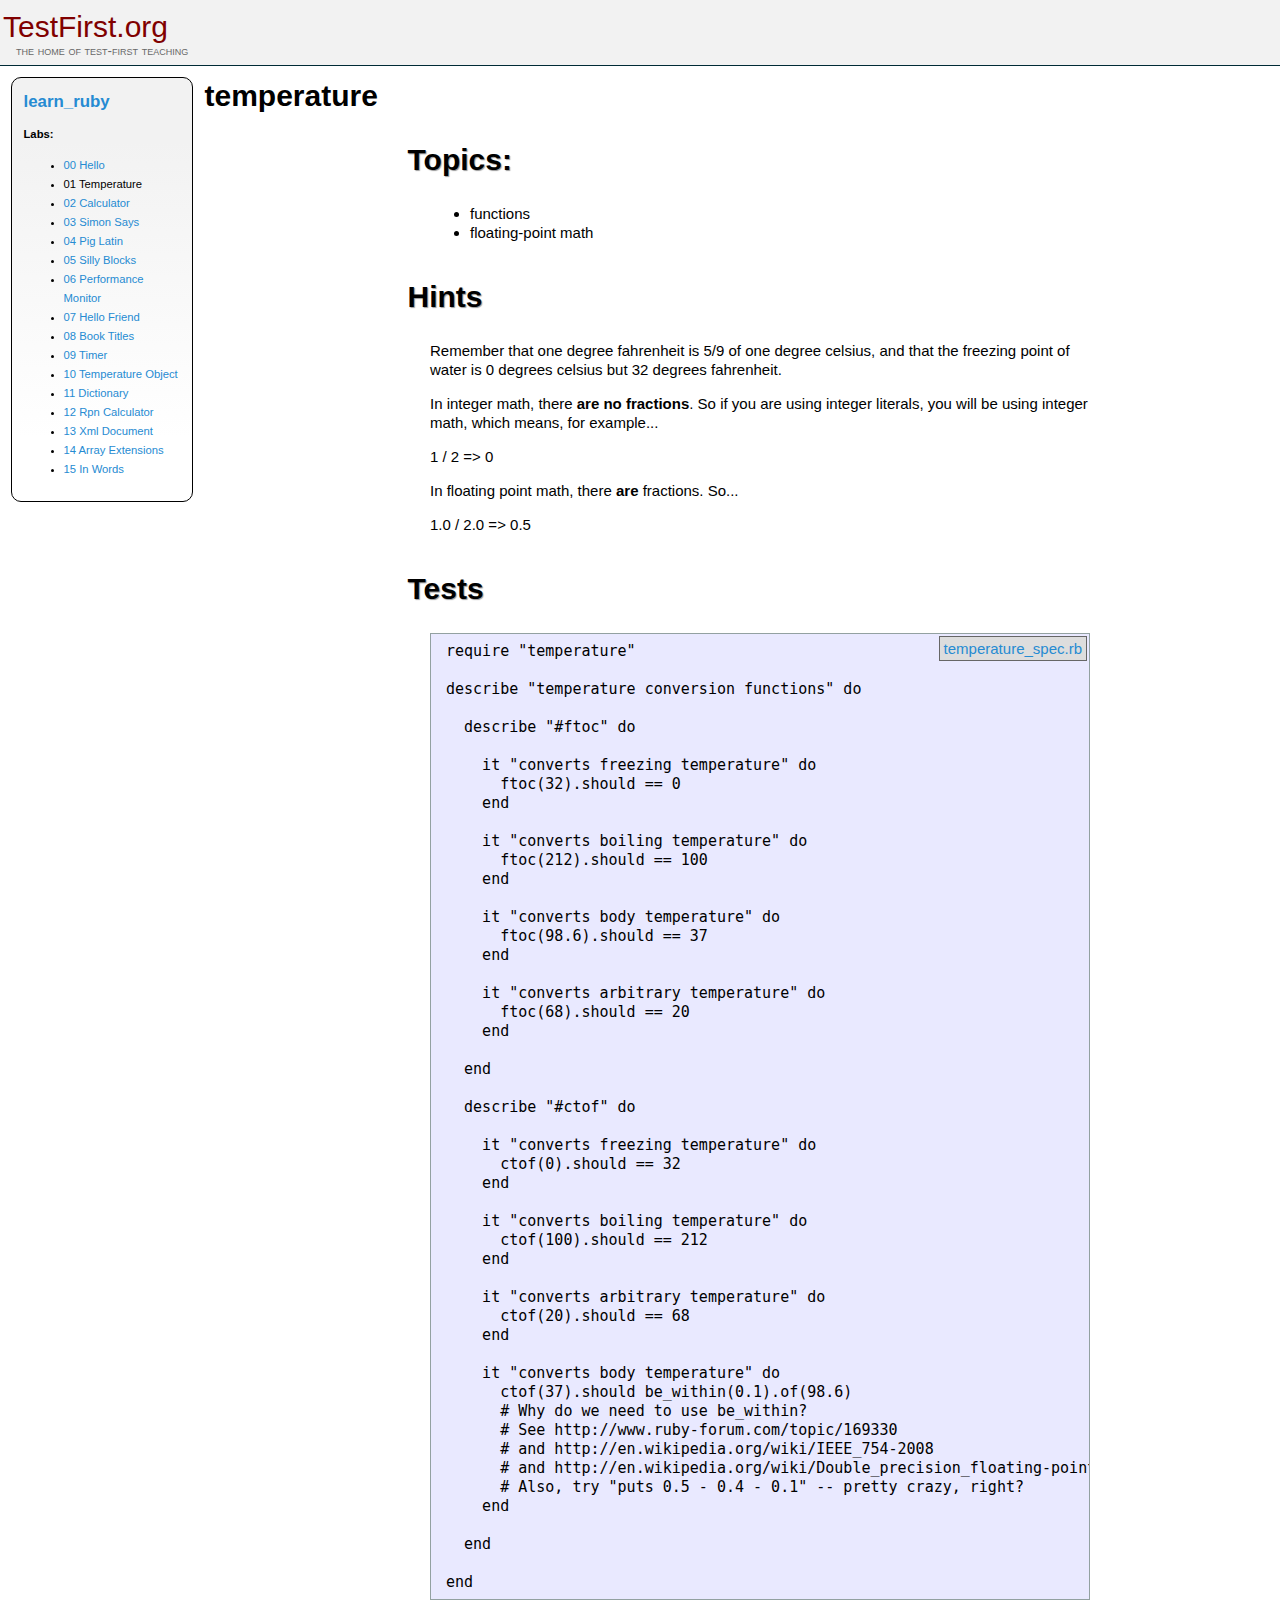
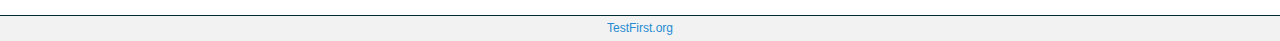
<file: odin-project/projects/learn_ruby/01_temperature/index.html>
<html>
  <head>
    <title>Test-First Teaching: learn_ruby: temperature</title>
    <link href="../assets/style.css" media="screen" rel="stylesheet" type="text/css" />
  </head>
  <body>
    <div class="header">
      <h1><a href="http://testfirst.org">TestFirst.org</a></h1>
      <h2>the home of test-first teaching</h2>
    </div>
    <div class="nav">
      <h2><a href="../index.html">learn_ruby</a></h2>
      <b>Labs:</b>
      <ul>
        <li><a href="../00_hello/index.html">00 Hello</a></li>
        <li>01 Temperature</li>
        <li><a href="../02_calculator/index.html">02 Calculator</a></li>
        <li><a href="../03_simon_says/index.html">03 Simon Says</a></li>
        <li><a href="../04_pig_latin/index.html">04 Pig Latin</a></li>
        <li><a href="../05_silly_blocks/index.html">05 Silly Blocks</a></li>
        <li><a href="../06_performance_monitor/index.html">06 Performance Monitor</a></li>
        <li><a href="../07_hello_friend/index.html">07 Hello Friend</a></li>
        <li><a href="../08_book_titles/index.html">08 Book Titles</a></li>
        <li><a href="../09_timer/index.html">09 Timer</a></li>
        <li><a href="../10_temperature_object/index.html">10 Temperature Object</a></li>
        <li><a href="../11_dictionary/index.html">11 Dictionary</a></li>
        <li><a href="../12_rpn_calculator/index.html">12 Rpn Calculator</a></li>
        <li><a href="../13_xml_document/index.html">13 Xml Document</a></li>
        <li><a href="../14_array_extensions/index.html">14 Array Extensions</a></li>
        <li><a href="../15_in_words/index.html">15 In Words</a></li>
      </ul>
    </div>
    <h1>temperature</h1>
    <div class="content"><div class="rspec_file">  <div class="intro"><h1>Topics:</h1>

<ul>
<li>functions</li>
<li>floating-point math</li>
</ul>


<h1>Hints</h1>

<p>Remember that one degree fahrenheit is 5/9 of one degree celsius, and that the freezing point of water is 0 degrees celsius but 32 degrees fahrenheit.</p>

<p>In integer math, there <strong>are no fractions</strong>. So if you are using integer literals, you will be using integer math, which means, for example...</p>

<p>   1 / 2 => 0</p>

<p>In floating point math, there <strong>are</strong> fractions. So...</p>

<p>   1.0 / 2.0 => 0.5</p>
</div>
  <div class="tests">
    <h1>Tests</h1>
<a class="raw_file" href="temperature_spec.rb">temperature_spec.rb</a>
    <pre>
require &quot;temperature&quot;

describe &quot;temperature conversion functions&quot; do

  describe &quot;#ftoc&quot; do

    it &quot;converts freezing temperature&quot; do
      ftoc(32).should == 0
    end

    it &quot;converts boiling temperature&quot; do
      ftoc(212).should == 100
    end

    it &quot;converts body temperature&quot; do
      ftoc(98.6).should == 37
    end

    it &quot;converts arbitrary temperature&quot; do
      ftoc(68).should == 20
    end

  end

  describe &quot;#ctof&quot; do

    it &quot;converts freezing temperature&quot; do
      ctof(0).should == 32
    end

    it &quot;converts boiling temperature&quot; do
      ctof(100).should == 212
    end

    it &quot;converts arbitrary temperature&quot; do
      ctof(20).should == 68
    end

    it &quot;converts body temperature&quot; do
      ctof(37).should be_within(0.1).of(98.6)
      # Why do we need to use be_within?
      # See http://www.ruby-forum.com/topic/169330
      # and http://en.wikipedia.org/wiki/IEEE_754-2008
      # and http://en.wikipedia.org/wiki/Double_precision_floating-point_format
      # Also, try &quot;puts 0.5 - 0.4 - 0.1&quot; -- pretty crazy, right?
    end

  end

end</pre>
  </div>
</div>
</div>
    <div class="footer"><a href="http://testfirst.org">TestFirst.org</a></div>
  </body>
</html>
</file>
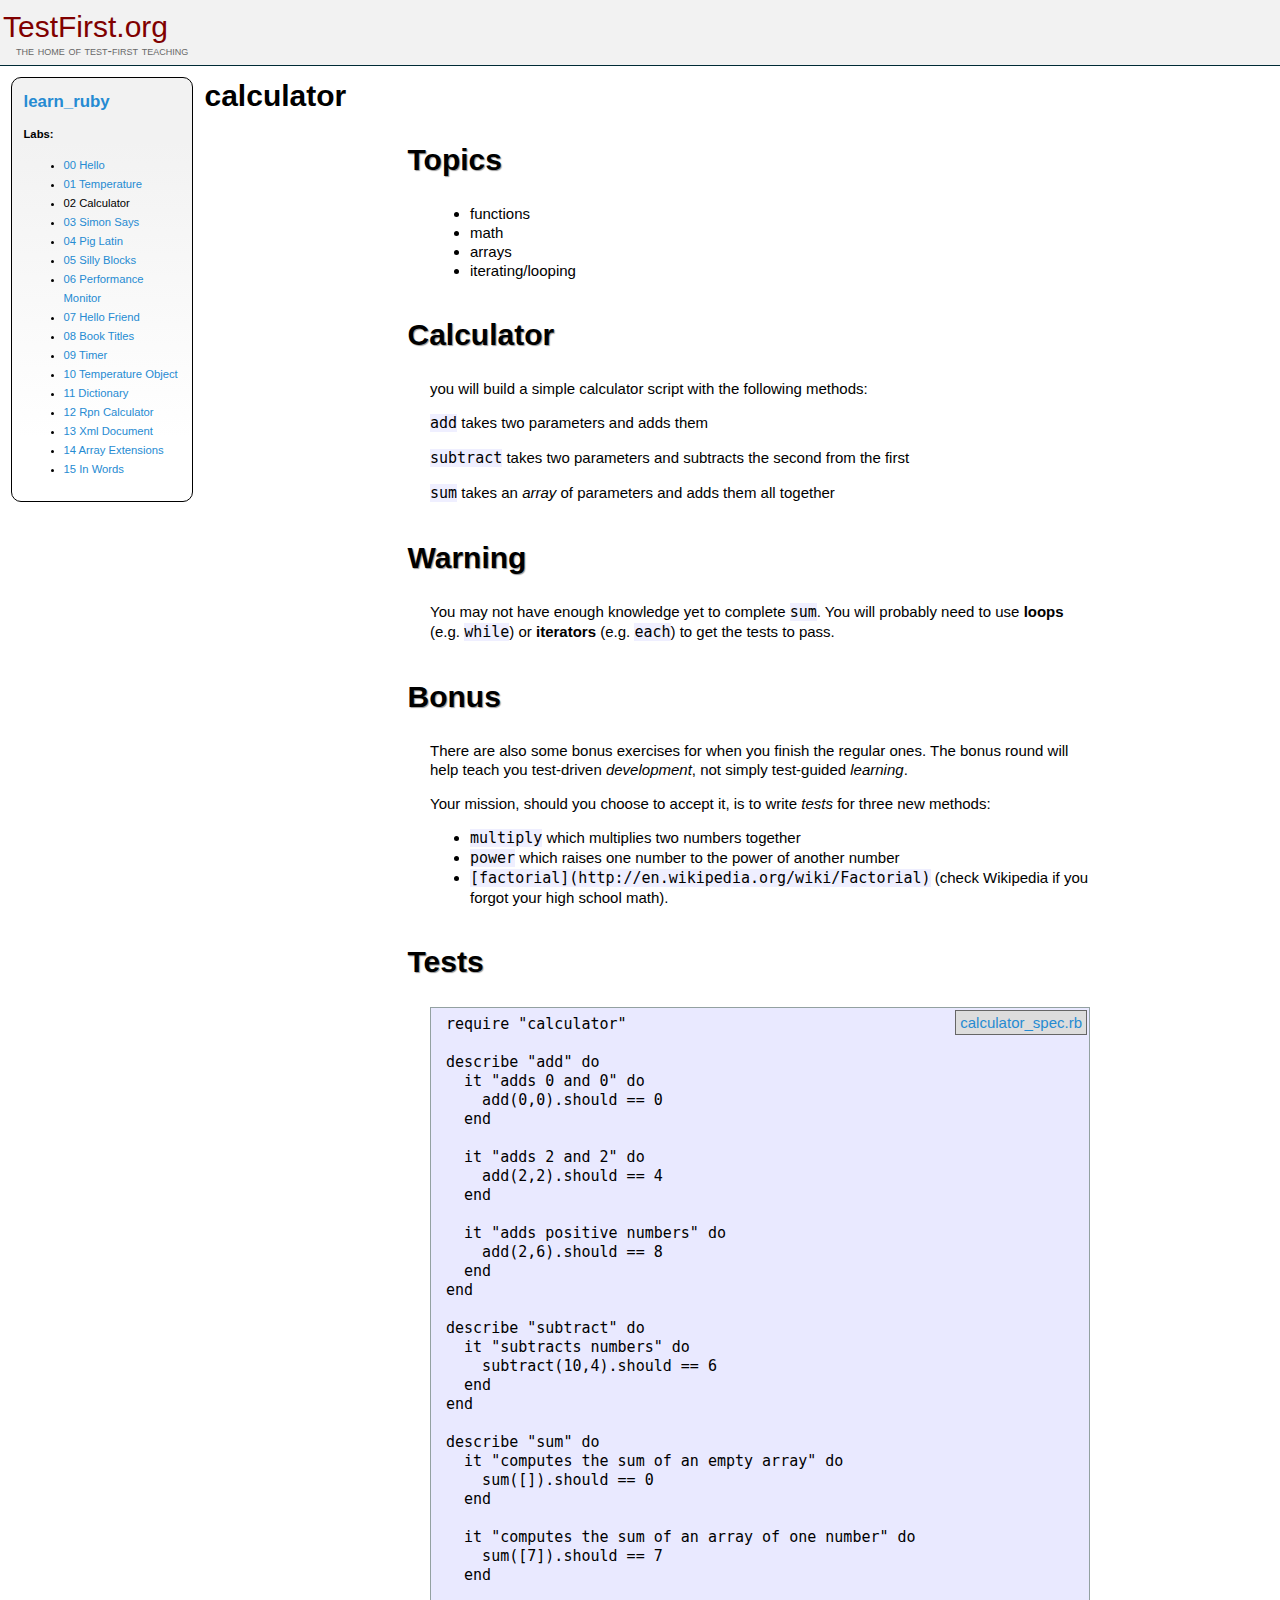
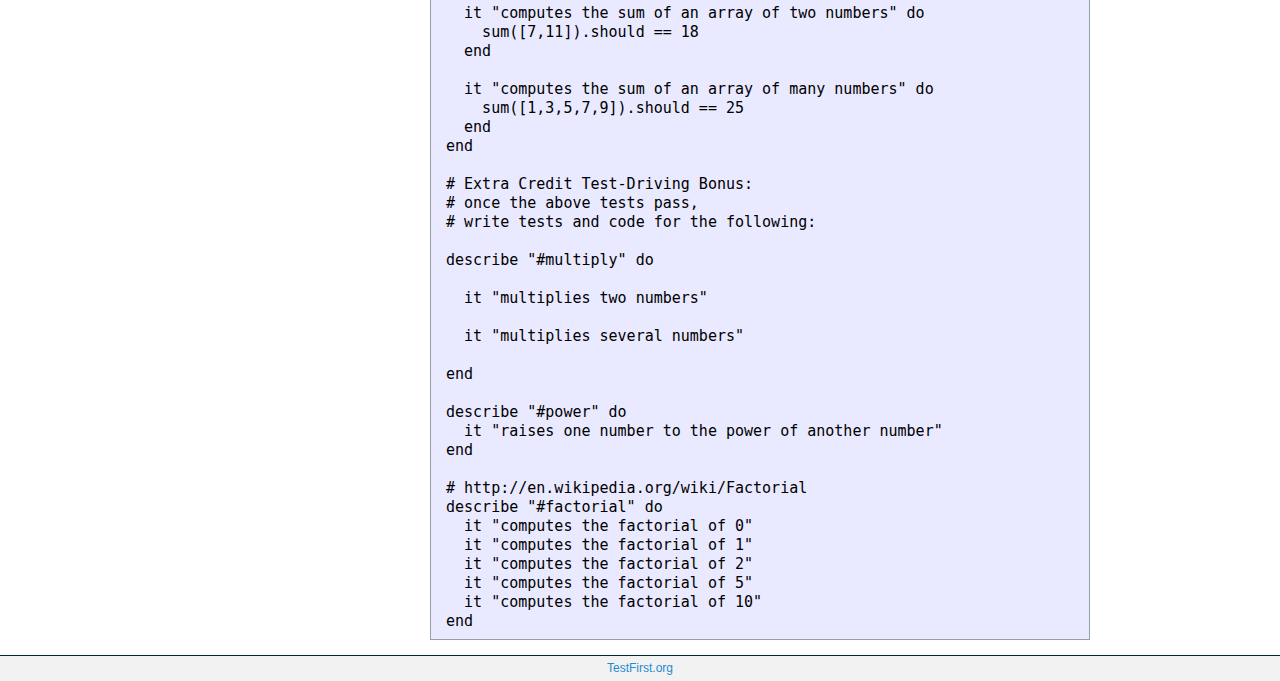
<file: odin-project/projects/learn_ruby/02_calculator/index.html>
<html>
  <head>
    <title>Test-First Teaching: learn_ruby: calculator</title>
    <link href="../assets/style.css" media="screen" rel="stylesheet" type="text/css" />
  </head>
  <body>
    <div class="header">
      <h1><a href="http://testfirst.org">TestFirst.org</a></h1>
      <h2>the home of test-first teaching</h2>
    </div>
    <div class="nav">
      <h2><a href="../index.html">learn_ruby</a></h2>
      <b>Labs:</b>
      <ul>
        <li><a href="../00_hello/index.html">00 Hello</a></li>
        <li><a href="../01_temperature/index.html">01 Temperature</a></li>
        <li>02 Calculator</li>
        <li><a href="../03_simon_says/index.html">03 Simon Says</a></li>
        <li><a href="../04_pig_latin/index.html">04 Pig Latin</a></li>
        <li><a href="../05_silly_blocks/index.html">05 Silly Blocks</a></li>
        <li><a href="../06_performance_monitor/index.html">06 Performance Monitor</a></li>
        <li><a href="../07_hello_friend/index.html">07 Hello Friend</a></li>
        <li><a href="../08_book_titles/index.html">08 Book Titles</a></li>
        <li><a href="../09_timer/index.html">09 Timer</a></li>
        <li><a href="../10_temperature_object/index.html">10 Temperature Object</a></li>
        <li><a href="../11_dictionary/index.html">11 Dictionary</a></li>
        <li><a href="../12_rpn_calculator/index.html">12 Rpn Calculator</a></li>
        <li><a href="../13_xml_document/index.html">13 Xml Document</a></li>
        <li><a href="../14_array_extensions/index.html">14 Array Extensions</a></li>
        <li><a href="../15_in_words/index.html">15 In Words</a></li>
      </ul>
    </div>
    <h1>calculator</h1>
    <div class="content"><div class="rspec_file">  <div class="intro"><h1>Topics</h1>

<ul>
<li>functions</li>
<li>math</li>
<li>arrays</li>
<li>iterating/looping</li>
</ul>


<h1>Calculator</h1>

<p>you will build a simple calculator script with the following methods:</p>

<p><code>add</code> takes two parameters and adds them</p>

<p><code>subtract</code> takes two parameters and subtracts the second from the first</p>

<p><code>sum</code> takes an <em>array</em> of parameters and adds them all together</p>

<h1>Warning</h1>

<p>You may not have enough knowledge yet to complete <code>sum</code>. You will probably
need to use <strong>loops</strong> (e.g. <code>while</code>) or <strong>iterators</strong> (e.g. <code>each</code>) to
get the tests to pass.</p>

<h1>Bonus</h1>

<p>There are also some bonus exercises for when you finish the regular ones. The bonus round will help teach you test-driven <em>development</em>, not simply test-guided <em>learning</em>.</p>

<p>Your mission, should you choose to accept it, is to write <em>tests</em> for three new methods:</p>

<ul>
<li><code>multiply</code> which multiplies two numbers together</li>
<li><code>power</code> which raises one number to the power of another number</li>
<li><code>[factorial](http://en.wikipedia.org/wiki/Factorial)</code> (check Wikipedia if you forgot your high school math).</li>
</ul>

</div>
  <div class="tests">
    <h1>Tests</h1>
<a class="raw_file" href="calculator_spec.rb">calculator_spec.rb</a>
    <pre>
require &quot;calculator&quot;

describe &quot;add&quot; do
  it &quot;adds 0 and 0&quot; do
    add(0,0).should == 0
  end

  it &quot;adds 2 and 2&quot; do
    add(2,2).should == 4
  end

  it &quot;adds positive numbers&quot; do
    add(2,6).should == 8
  end
end

describe &quot;subtract&quot; do
  it &quot;subtracts numbers&quot; do
    subtract(10,4).should == 6
  end
end

describe &quot;sum&quot; do
  it &quot;computes the sum of an empty array&quot; do
    sum([]).should == 0
  end

  it &quot;computes the sum of an array of one number&quot; do
    sum([7]).should == 7
  end

  it &quot;computes the sum of an array of two numbers&quot; do
    sum([7,11]).should == 18
  end

  it &quot;computes the sum of an array of many numbers&quot; do
    sum([1,3,5,7,9]).should == 25
  end
end

# Extra Credit Test-Driving Bonus:
# once the above tests pass,
# write tests and code for the following:

describe &quot;#multiply&quot; do

  it &quot;multiplies two numbers&quot;

  it &quot;multiplies several numbers&quot;

end

describe &quot;#power&quot; do
  it &quot;raises one number to the power of another number&quot;
end

# http://en.wikipedia.org/wiki/Factorial
describe &quot;#factorial&quot; do
  it &quot;computes the factorial of 0&quot;
  it &quot;computes the factorial of 1&quot;
  it &quot;computes the factorial of 2&quot;
  it &quot;computes the factorial of 5&quot;
  it &quot;computes the factorial of 10&quot;
end</pre>
  </div>
</div>
</div>
    <div class="footer"><a href="http://testfirst.org">TestFirst.org</a></div>
  </body>
</html>
</file>
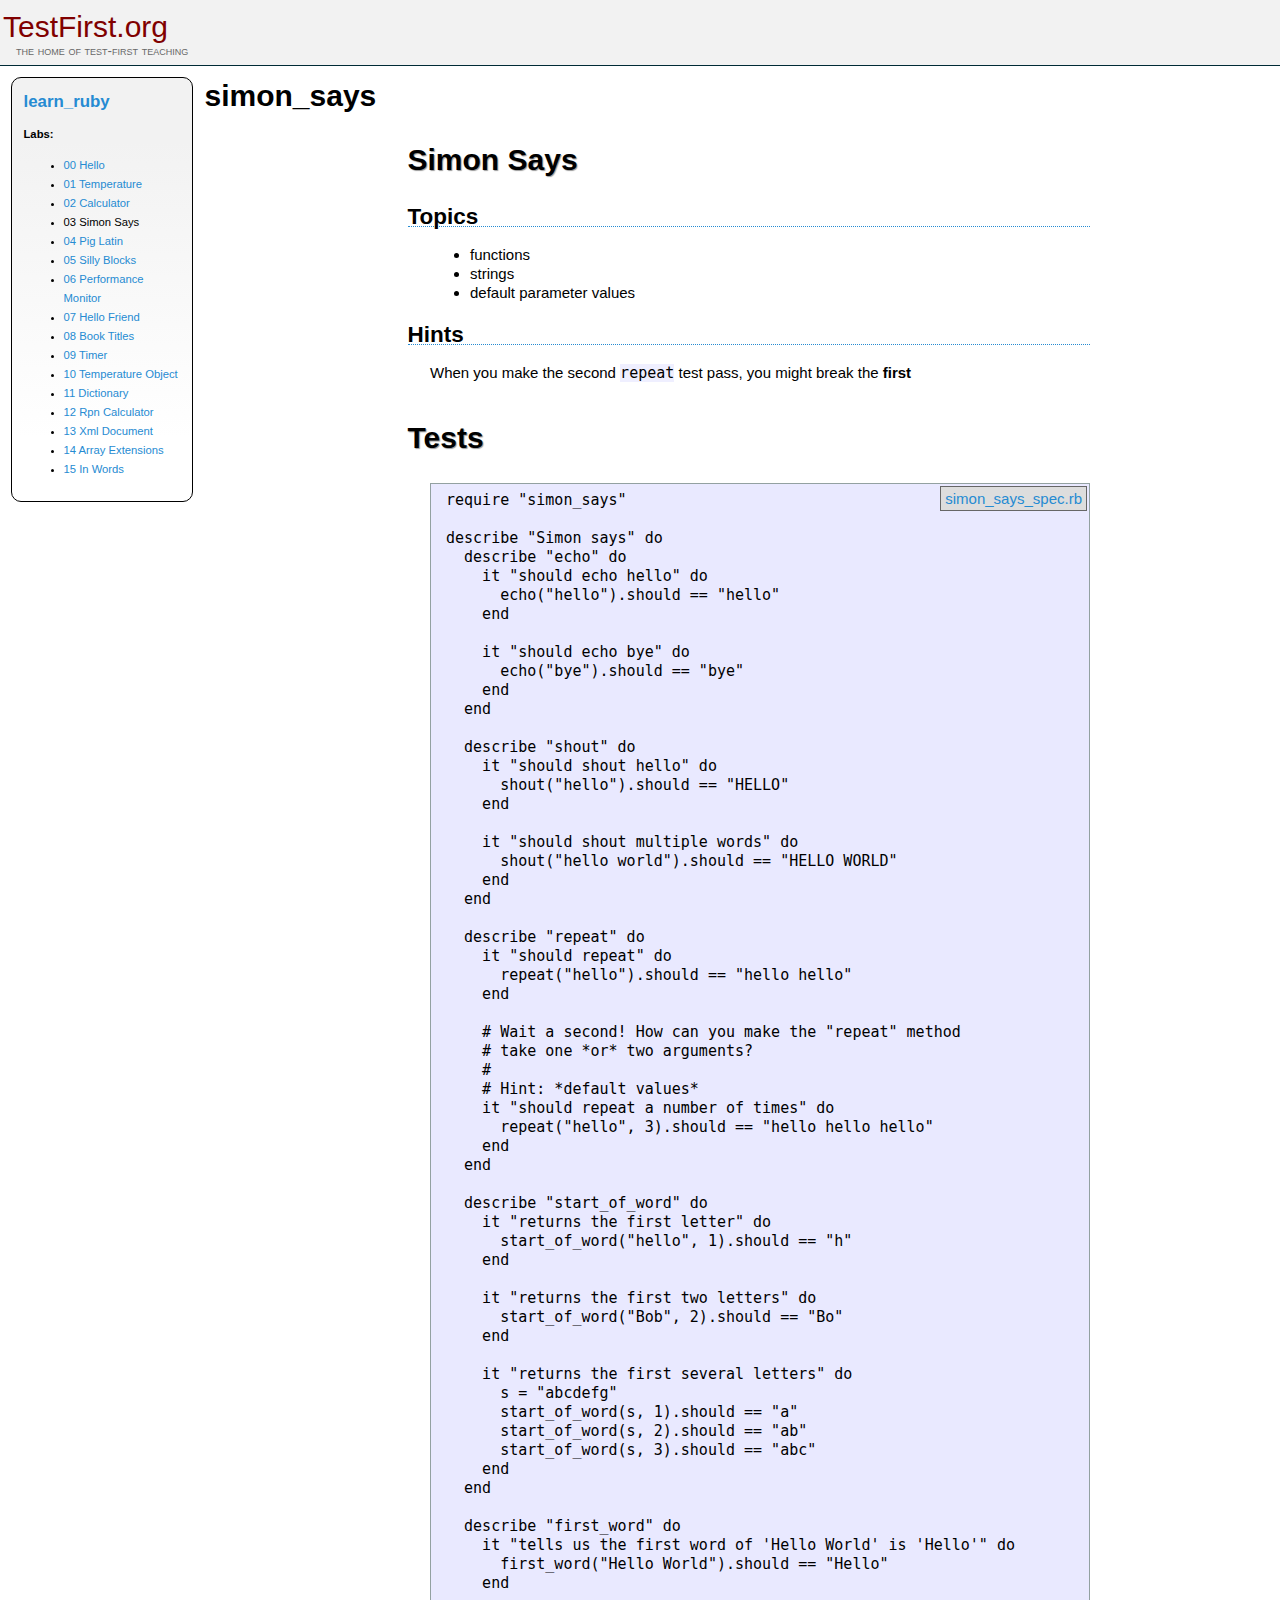
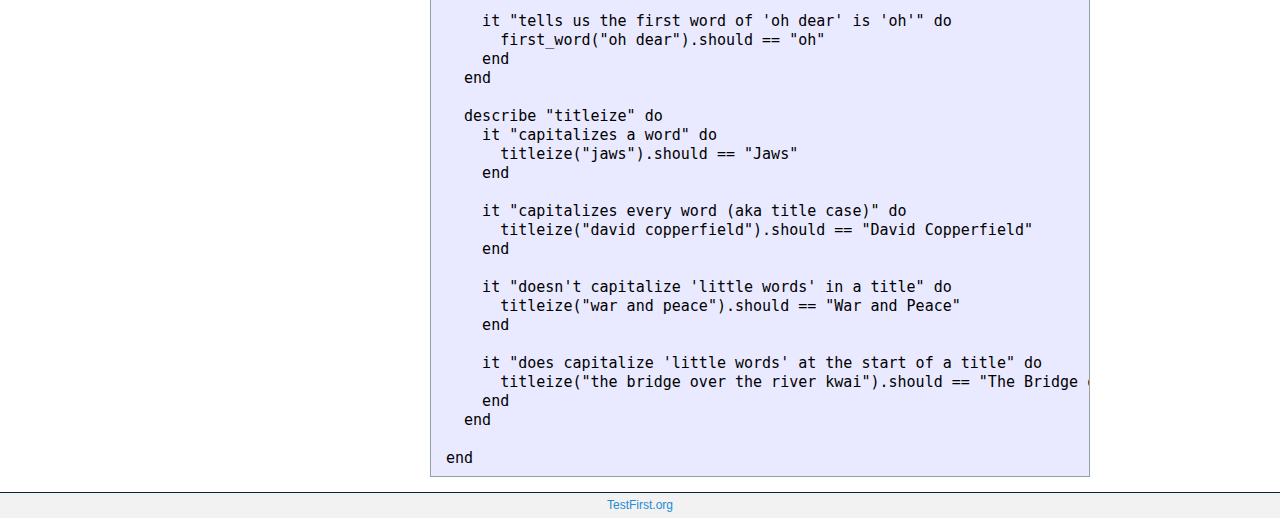
<file: odin-project/projects/learn_ruby/03_simon_says/index.html>
<html>
  <head>
    <title>Test-First Teaching: learn_ruby: simon_says</title>
    <link href="../assets/style.css" media="screen" rel="stylesheet" type="text/css" />
  </head>
  <body>
    <div class="header">
      <h1><a href="http://testfirst.org">TestFirst.org</a></h1>
      <h2>the home of test-first teaching</h2>
    </div>
    <div class="nav">
      <h2><a href="../index.html">learn_ruby</a></h2>
      <b>Labs:</b>
      <ul>
        <li><a href="../00_hello/index.html">00 Hello</a></li>
        <li><a href="../01_temperature/index.html">01 Temperature</a></li>
        <li><a href="../02_calculator/index.html">02 Calculator</a></li>
        <li>03 Simon Says</li>
        <li><a href="../04_pig_latin/index.html">04 Pig Latin</a></li>
        <li><a href="../05_silly_blocks/index.html">05 Silly Blocks</a></li>
        <li><a href="../06_performance_monitor/index.html">06 Performance Monitor</a></li>
        <li><a href="../07_hello_friend/index.html">07 Hello Friend</a></li>
        <li><a href="../08_book_titles/index.html">08 Book Titles</a></li>
        <li><a href="../09_timer/index.html">09 Timer</a></li>
        <li><a href="../10_temperature_object/index.html">10 Temperature Object</a></li>
        <li><a href="../11_dictionary/index.html">11 Dictionary</a></li>
        <li><a href="../12_rpn_calculator/index.html">12 Rpn Calculator</a></li>
        <li><a href="../13_xml_document/index.html">13 Xml Document</a></li>
        <li><a href="../14_array_extensions/index.html">14 Array Extensions</a></li>
        <li><a href="../15_in_words/index.html">15 In Words</a></li>
      </ul>
    </div>
    <h1>simon_says</h1>
    <div class="content"><div class="rspec_file">  <div class="intro"><h1>Simon Says</h1>

<h2>Topics</h2>

<ul>
<li>functions</li>
<li>strings</li>
<li>default parameter values</li>
</ul>


<h2>Hints</h2>

<p>When you make the second <code>repeat</code> test pass, you might break the <strong>first</strong></p>
</div>
  <div class="tests">
    <h1>Tests</h1>
<a class="raw_file" href="simon_says_spec.rb">simon_says_spec.rb</a>
    <pre>
require &quot;simon_says&quot;

describe &quot;Simon says&quot; do
  describe &quot;echo&quot; do
    it &quot;should echo hello&quot; do
      echo(&quot;hello&quot;).should == &quot;hello&quot;
    end

    it &quot;should echo bye&quot; do
      echo(&quot;bye&quot;).should == &quot;bye&quot;
    end
  end

  describe &quot;shout&quot; do
    it &quot;should shout hello&quot; do
      shout(&quot;hello&quot;).should == &quot;HELLO&quot;
    end

    it &quot;should shout multiple words&quot; do
      shout(&quot;hello world&quot;).should == &quot;HELLO WORLD&quot;
    end
  end

  describe &quot;repeat&quot; do
    it &quot;should repeat&quot; do
      repeat(&quot;hello&quot;).should == &quot;hello hello&quot;
    end

    # Wait a second! How can you make the &quot;repeat&quot; method
    # take one *or* two arguments?
    #
    # Hint: *default values*
    it &quot;should repeat a number of times&quot; do
      repeat(&quot;hello&quot;, 3).should == &quot;hello hello hello&quot;
    end
  end

  describe &quot;start_of_word&quot; do
    it &quot;returns the first letter&quot; do
      start_of_word(&quot;hello&quot;, 1).should == &quot;h&quot;
    end

    it &quot;returns the first two letters&quot; do
      start_of_word(&quot;Bob&quot;, 2).should == &quot;Bo&quot;
    end

    it &quot;returns the first several letters&quot; do
      s = &quot;abcdefg&quot;
      start_of_word(s, 1).should == &quot;a&quot;
      start_of_word(s, 2).should == &quot;ab&quot;
      start_of_word(s, 3).should == &quot;abc&quot;
    end
  end

  describe &quot;first_word&quot; do
    it &quot;tells us the first word of 'Hello World' is 'Hello'&quot; do
      first_word(&quot;Hello World&quot;).should == &quot;Hello&quot;
    end

    it &quot;tells us the first word of 'oh dear' is 'oh'&quot; do
      first_word(&quot;oh dear&quot;).should == &quot;oh&quot;
    end
  end

  describe &quot;titleize&quot; do
    it &quot;capitalizes a word&quot; do
      titleize(&quot;jaws&quot;).should == &quot;Jaws&quot;
    end

    it &quot;capitalizes every word (aka title case)&quot; do
      titleize(&quot;david copperfield&quot;).should == &quot;David Copperfield&quot;
    end

    it &quot;doesn't capitalize 'little words' in a title&quot; do
      titleize(&quot;war and peace&quot;).should == &quot;War and Peace&quot;
    end

    it &quot;does capitalize 'little words' at the start of a title&quot; do
      titleize(&quot;the bridge over the river kwai&quot;).should == &quot;The Bridge over the River Kwai&quot;
    end
  end

end</pre>
  </div>
</div>
</div>
    <div class="footer"><a href="http://testfirst.org">TestFirst.org</a></div>
  </body>
</html>
</file>
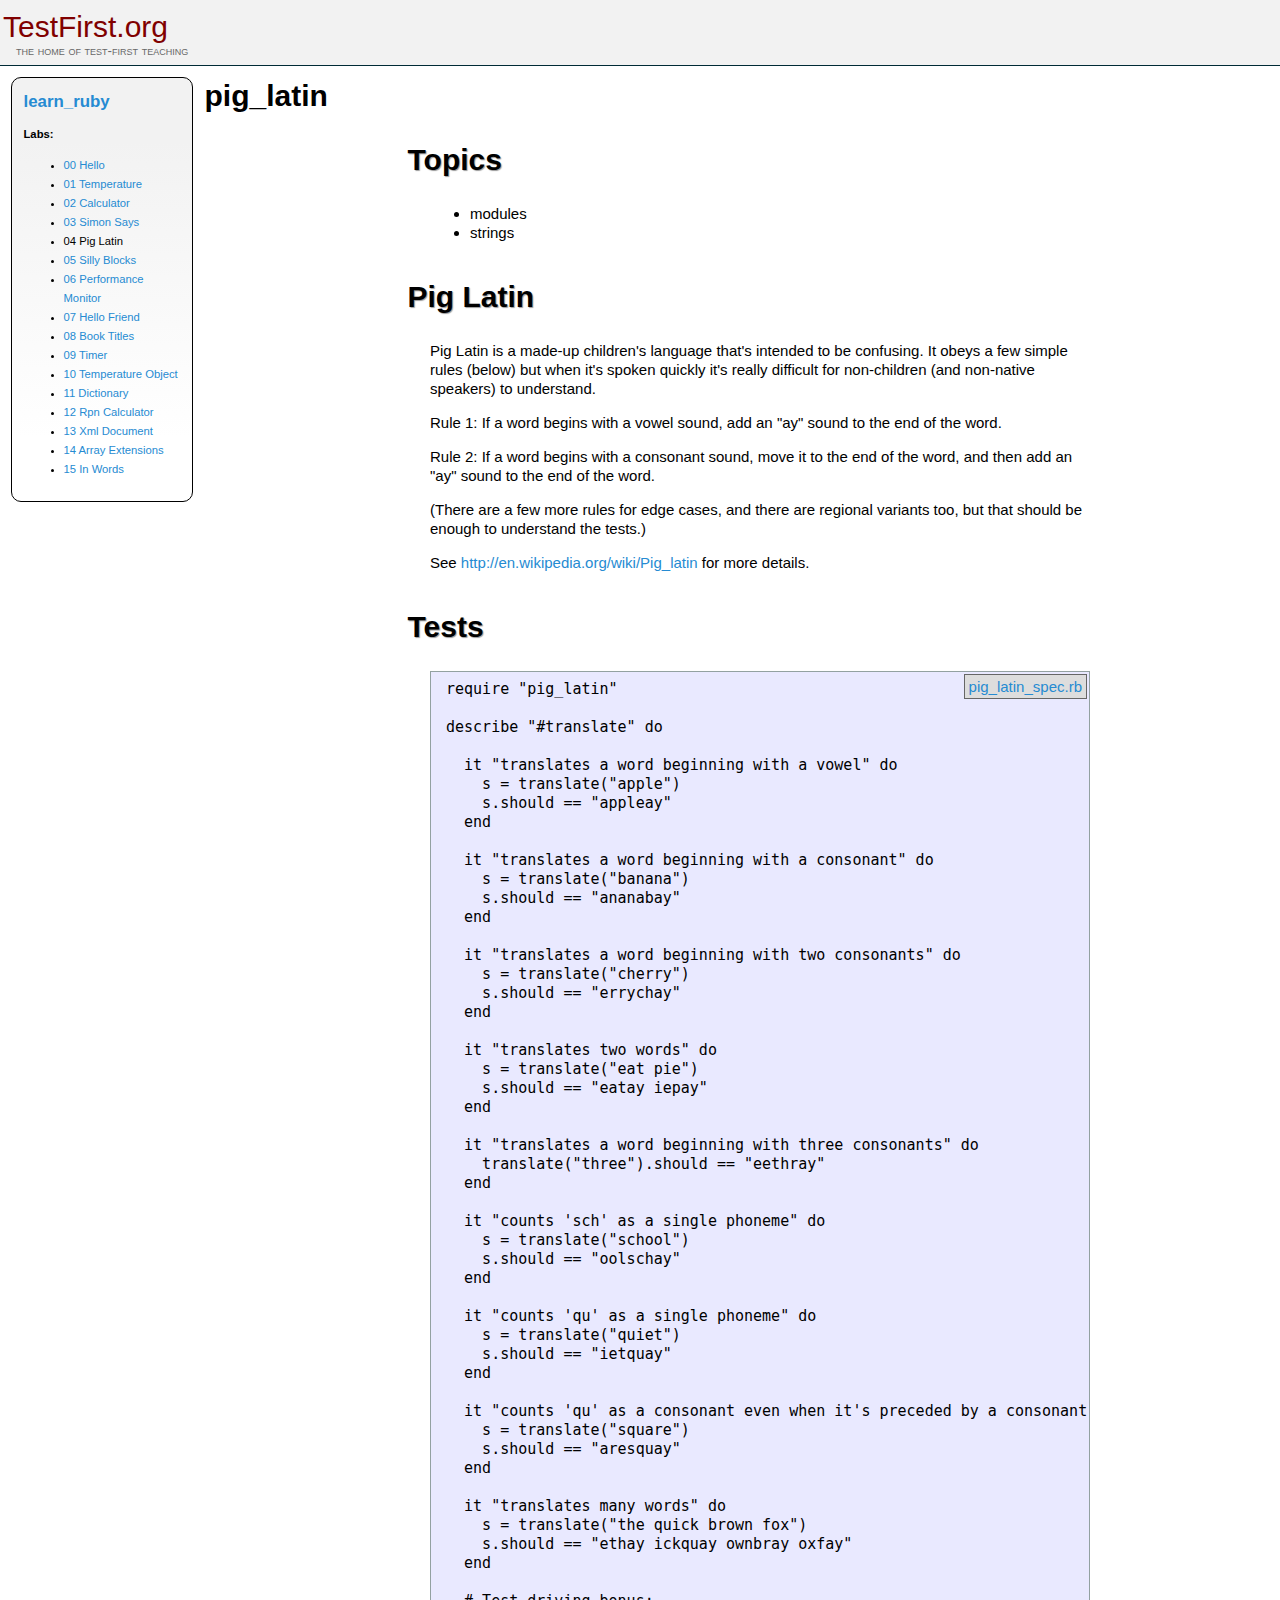
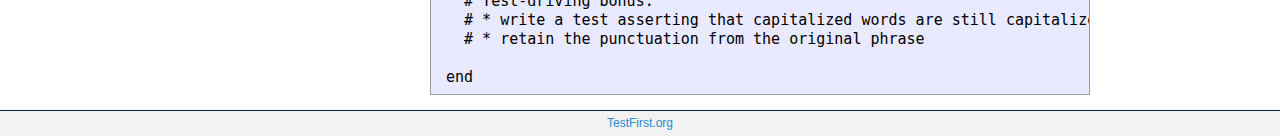
<file: odin-project/projects/learn_ruby/04_pig_latin/index.html>
<html>
  <head>
    <title>Test-First Teaching: learn_ruby: pig_latin</title>
    <link href="../assets/style.css" media="screen" rel="stylesheet" type="text/css" />
  </head>
  <body>
    <div class="header">
      <h1><a href="http://testfirst.org">TestFirst.org</a></h1>
      <h2>the home of test-first teaching</h2>
    </div>
    <div class="nav">
      <h2><a href="../index.html">learn_ruby</a></h2>
      <b>Labs:</b>
      <ul>
        <li><a href="../00_hello/index.html">00 Hello</a></li>
        <li><a href="../01_temperature/index.html">01 Temperature</a></li>
        <li><a href="../02_calculator/index.html">02 Calculator</a></li>
        <li><a href="../03_simon_says/index.html">03 Simon Says</a></li>
        <li>04 Pig Latin</li>
        <li><a href="../05_silly_blocks/index.html">05 Silly Blocks</a></li>
        <li><a href="../06_performance_monitor/index.html">06 Performance Monitor</a></li>
        <li><a href="../07_hello_friend/index.html">07 Hello Friend</a></li>
        <li><a href="../08_book_titles/index.html">08 Book Titles</a></li>
        <li><a href="../09_timer/index.html">09 Timer</a></li>
        <li><a href="../10_temperature_object/index.html">10 Temperature Object</a></li>
        <li><a href="../11_dictionary/index.html">11 Dictionary</a></li>
        <li><a href="../12_rpn_calculator/index.html">12 Rpn Calculator</a></li>
        <li><a href="../13_xml_document/index.html">13 Xml Document</a></li>
        <li><a href="../14_array_extensions/index.html">14 Array Extensions</a></li>
        <li><a href="../15_in_words/index.html">15 In Words</a></li>
      </ul>
    </div>
    <h1>pig_latin</h1>
    <div class="content"><div class="rspec_file">  <div class="intro"><h1>Topics</h1>

<ul>
<li>modules</li>
<li>strings</li>
</ul>


<h1>Pig Latin</h1>

<p>Pig Latin is a made-up children's language that's intended to be confusing. It obeys a few simple rules (below) but when it's spoken quickly it's really difficult for non-children (and non-native speakers) to understand.</p>

<p>Rule 1: If a word begins with a vowel sound, add an "ay" sound to the end of the word.</p>

<p>Rule 2: If a word begins with a consonant sound, move it to the end of the word, and then add an "ay" sound to the end of the word.</p>

<p>(There are a few more rules for edge cases, and there are regional variants too, but that should be enough to understand the tests.)</p>

<p>See <a href="http://en.wikipedia.org/wiki/Pig_latin">http://en.wikipedia.org/wiki/Pig_latin</a> for more details.</p>
</div>
  <div class="tests">
    <h1>Tests</h1>
<a class="raw_file" href="pig_latin_spec.rb">pig_latin_spec.rb</a>
    <pre>
require &quot;pig_latin&quot;

describe &quot;#translate&quot; do

  it &quot;translates a word beginning with a vowel&quot; do
    s = translate(&quot;apple&quot;)
    s.should == &quot;appleay&quot;
  end

  it &quot;translates a word beginning with a consonant&quot; do
    s = translate(&quot;banana&quot;)
    s.should == &quot;ananabay&quot;
  end

  it &quot;translates a word beginning with two consonants&quot; do
    s = translate(&quot;cherry&quot;)
    s.should == &quot;errychay&quot;
  end

  it &quot;translates two words&quot; do
    s = translate(&quot;eat pie&quot;)
    s.should == &quot;eatay iepay&quot;
  end

  it &quot;translates a word beginning with three consonants&quot; do
    translate(&quot;three&quot;).should == &quot;eethray&quot;
  end

  it &quot;counts 'sch' as a single phoneme&quot; do
    s = translate(&quot;school&quot;)
    s.should == &quot;oolschay&quot;
  end

  it &quot;counts 'qu' as a single phoneme&quot; do
    s = translate(&quot;quiet&quot;)
    s.should == &quot;ietquay&quot;
  end

  it &quot;counts 'qu' as a consonant even when it's preceded by a consonant&quot; do
    s = translate(&quot;square&quot;)
    s.should == &quot;aresquay&quot;
  end

  it &quot;translates many words&quot; do
    s = translate(&quot;the quick brown fox&quot;)
    s.should == &quot;ethay ickquay ownbray oxfay&quot;
  end

  # Test-driving bonus:
  # * write a test asserting that capitalized words are still capitalized (but with a different initial capital letter, of course)
  # * retain the punctuation from the original phrase

end</pre>
  </div>
</div>
</div>
    <div class="footer"><a href="http://testfirst.org">TestFirst.org</a></div>
  </body>
</html>
</file>
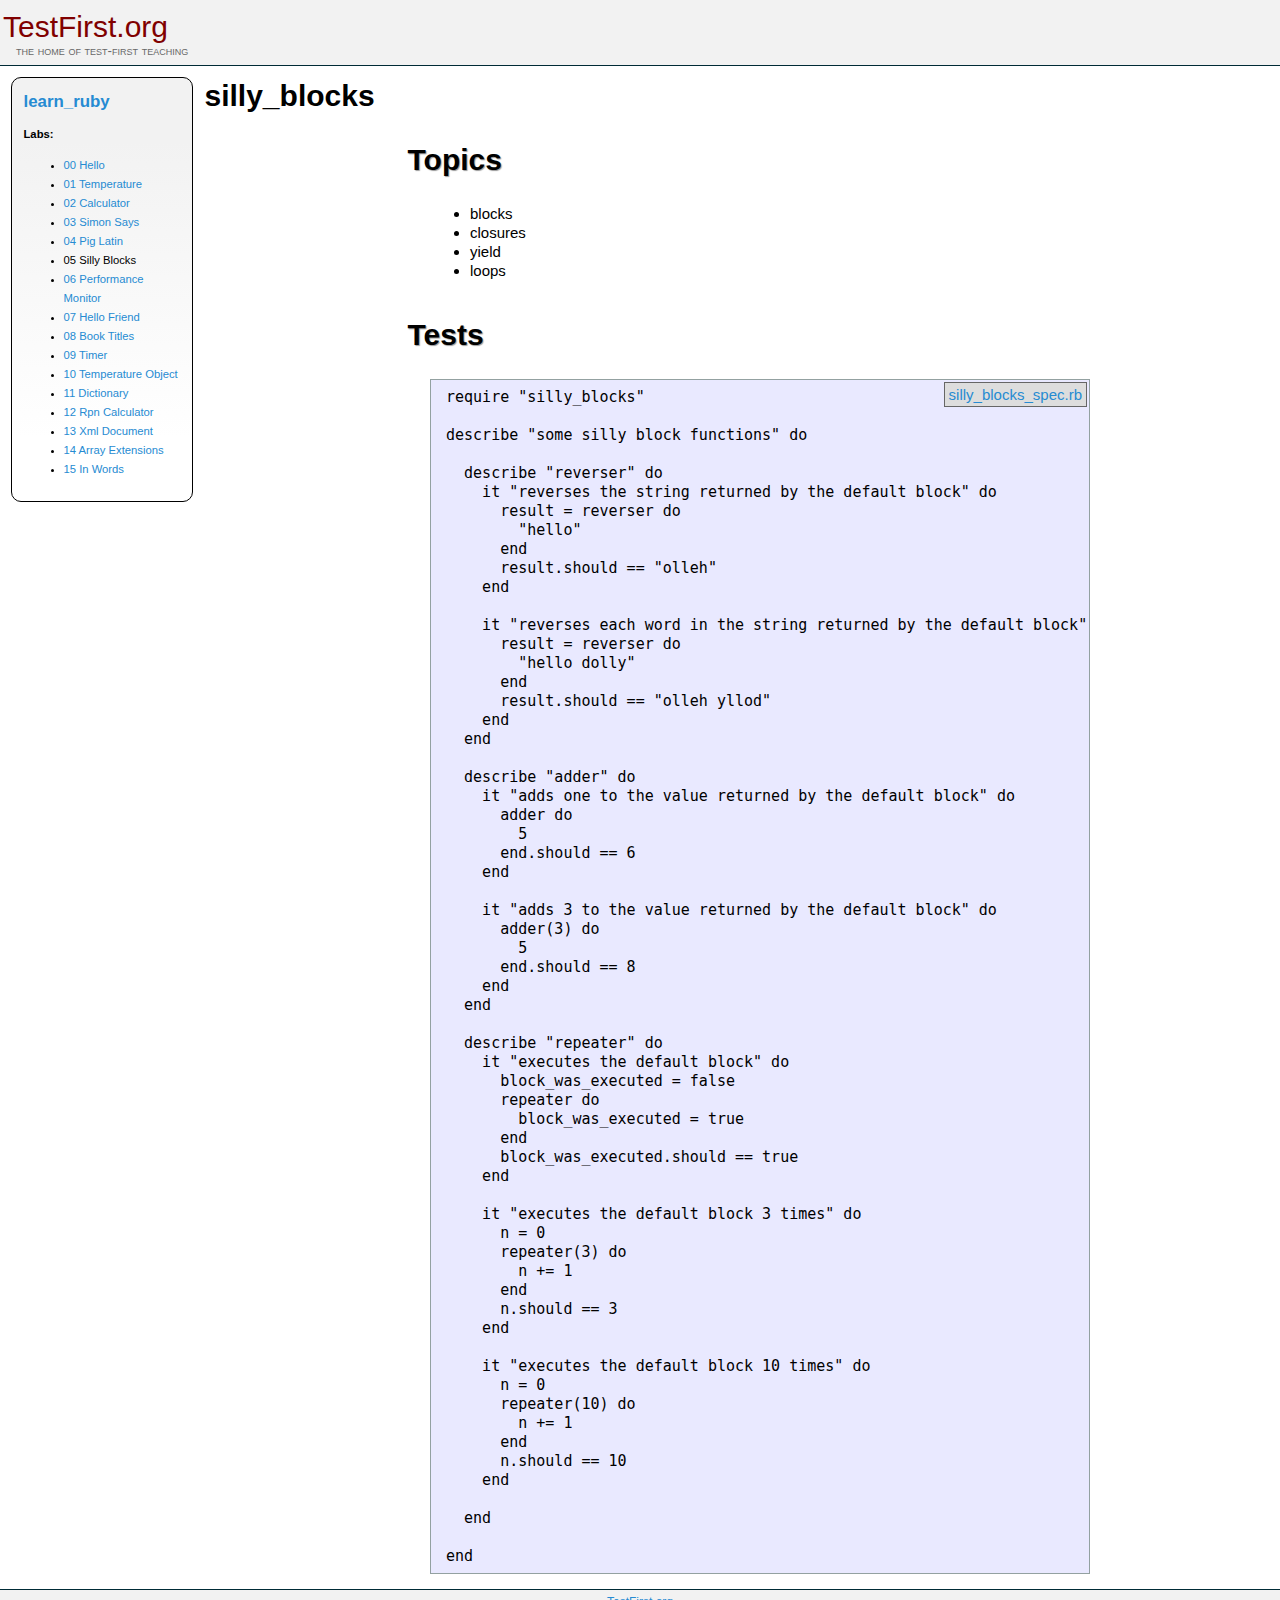
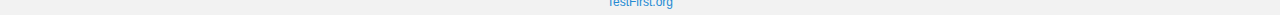
<file: odin-project/projects/learn_ruby/05_silly_blocks/index.html>
<html>
  <head>
    <title>Test-First Teaching: learn_ruby: silly_blocks</title>
    <link href="../assets/style.css" media="screen" rel="stylesheet" type="text/css" />
  </head>
  <body>
    <div class="header">
      <h1><a href="http://testfirst.org">TestFirst.org</a></h1>
      <h2>the home of test-first teaching</h2>
    </div>
    <div class="nav">
      <h2><a href="../index.html">learn_ruby</a></h2>
      <b>Labs:</b>
      <ul>
        <li><a href="../00_hello/index.html">00 Hello</a></li>
        <li><a href="../01_temperature/index.html">01 Temperature</a></li>
        <li><a href="../02_calculator/index.html">02 Calculator</a></li>
        <li><a href="../03_simon_says/index.html">03 Simon Says</a></li>
        <li><a href="../04_pig_latin/index.html">04 Pig Latin</a></li>
        <li>05 Silly Blocks</li>
        <li><a href="../06_performance_monitor/index.html">06 Performance Monitor</a></li>
        <li><a href="../07_hello_friend/index.html">07 Hello Friend</a></li>
        <li><a href="../08_book_titles/index.html">08 Book Titles</a></li>
        <li><a href="../09_timer/index.html">09 Timer</a></li>
        <li><a href="../10_temperature_object/index.html">10 Temperature Object</a></li>
        <li><a href="../11_dictionary/index.html">11 Dictionary</a></li>
        <li><a href="../12_rpn_calculator/index.html">12 Rpn Calculator</a></li>
        <li><a href="../13_xml_document/index.html">13 Xml Document</a></li>
        <li><a href="../14_array_extensions/index.html">14 Array Extensions</a></li>
        <li><a href="../15_in_words/index.html">15 In Words</a></li>
      </ul>
    </div>
    <h1>silly_blocks</h1>
    <div class="content"><div class="rspec_file">  <div class="intro"><h1>Topics</h1>

<ul>
<li>blocks</li>
<li>closures</li>
<li>yield</li>
<li>loops</li>
</ul>

</div>
  <div class="tests">
    <h1>Tests</h1>
<a class="raw_file" href="silly_blocks_spec.rb">silly_blocks_spec.rb</a>
    <pre>
require &quot;silly_blocks&quot;

describe &quot;some silly block functions&quot; do

  describe &quot;reverser&quot; do
    it &quot;reverses the string returned by the default block&quot; do
      result = reverser do
        &quot;hello&quot;
      end
      result.should == &quot;olleh&quot;
    end

    it &quot;reverses each word in the string returned by the default block&quot; do
      result = reverser do
        &quot;hello dolly&quot;
      end
      result.should == &quot;olleh yllod&quot;
    end
  end

  describe &quot;adder&quot; do
    it &quot;adds one to the value returned by the default block&quot; do
      adder do
        5
      end.should == 6
    end

    it &quot;adds 3 to the value returned by the default block&quot; do
      adder(3) do
        5
      end.should == 8
    end
  end

  describe &quot;repeater&quot; do
    it &quot;executes the default block&quot; do
      block_was_executed = false
      repeater do
        block_was_executed = true
      end
      block_was_executed.should == true
    end

    it &quot;executes the default block 3 times&quot; do
      n = 0
      repeater(3) do
        n += 1
      end
      n.should == 3
    end

    it &quot;executes the default block 10 times&quot; do
      n = 0
      repeater(10) do
        n += 1
      end
      n.should == 10
    end

  end

end</pre>
  </div>
</div>
</div>
    <div class="footer"><a href="http://testfirst.org">TestFirst.org</a></div>
  </body>
</html>
</file>
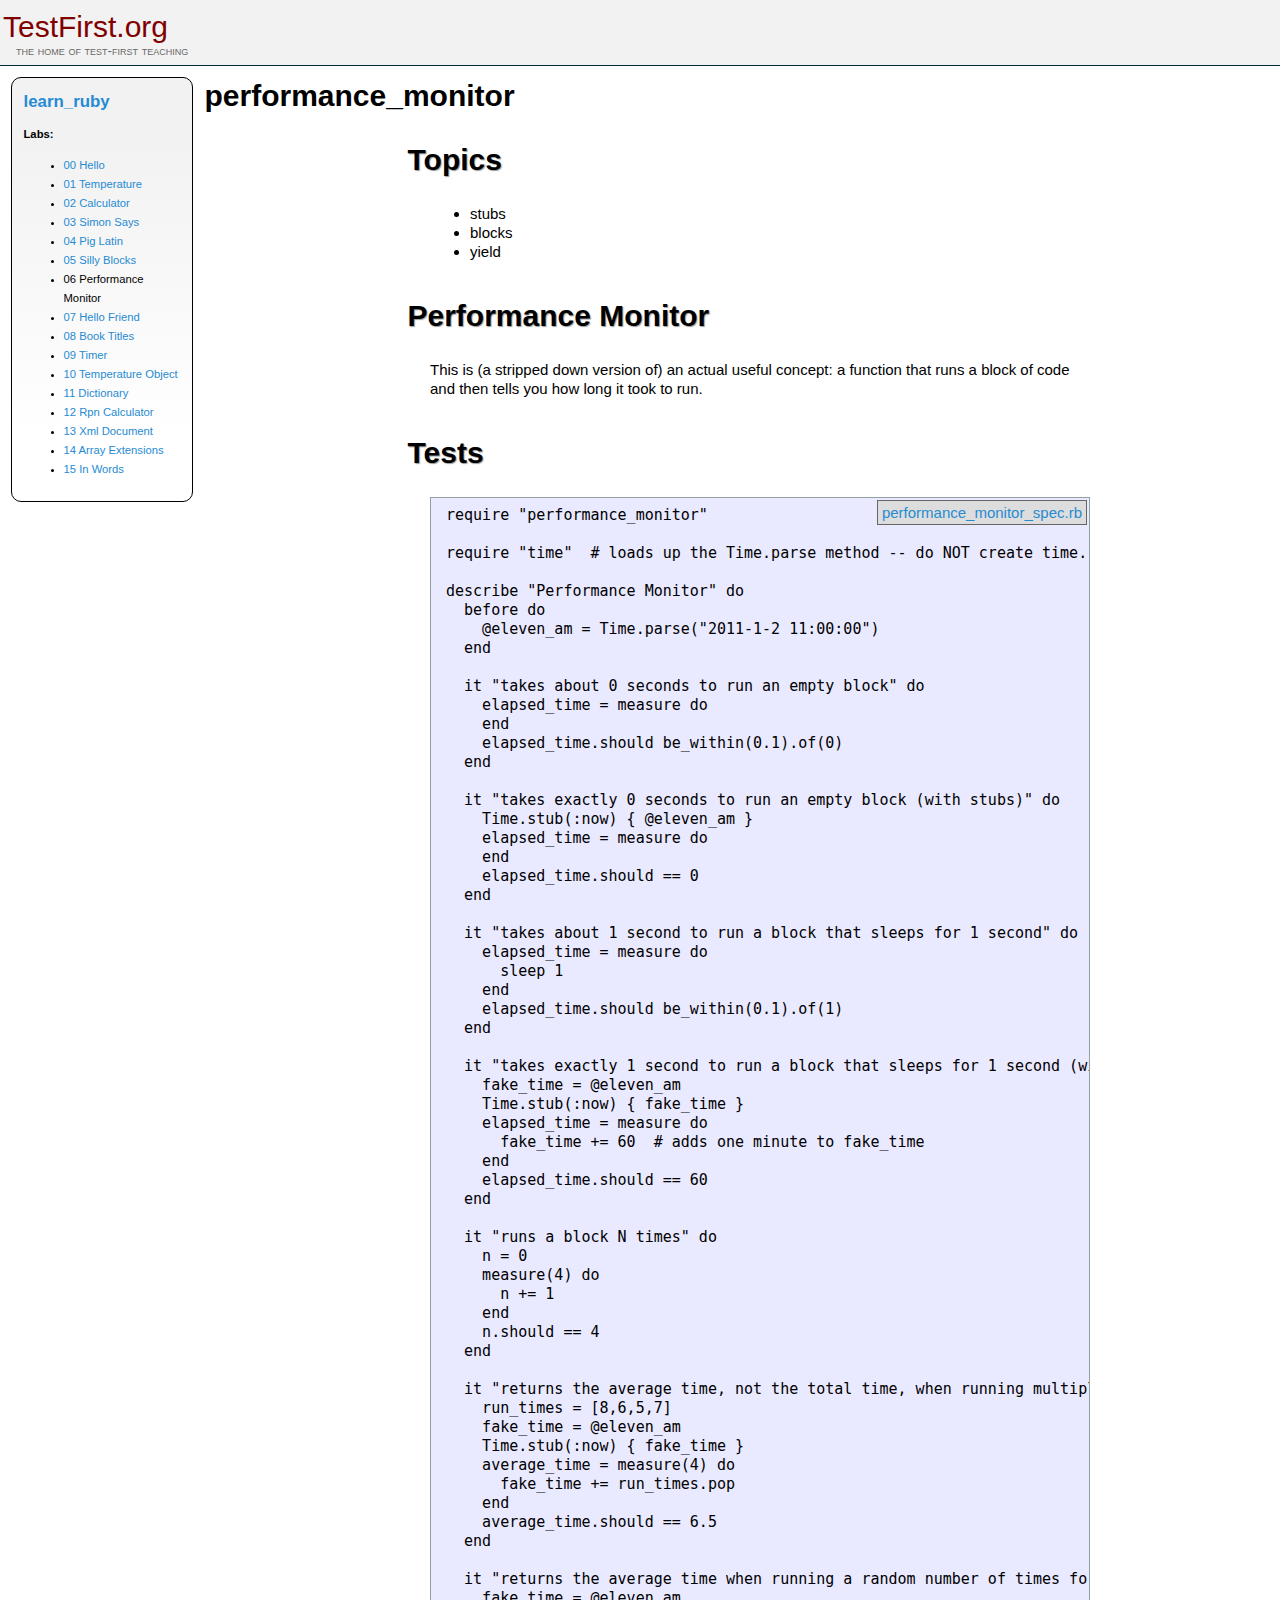
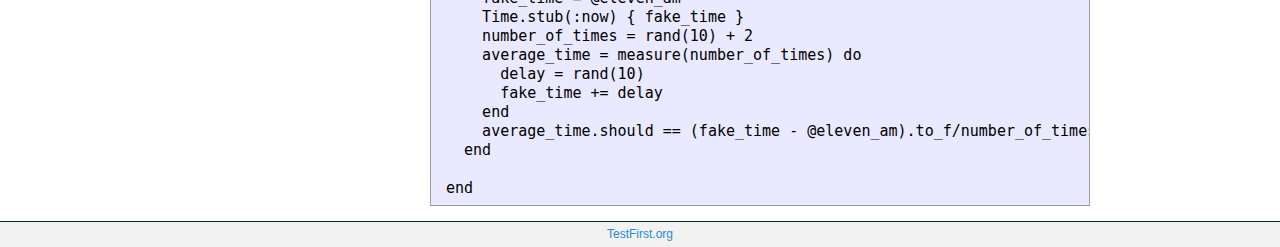
<file: odin-project/projects/learn_ruby/06_performance_monitor/index.html>
<html>
  <head>
    <title>Test-First Teaching: learn_ruby: performance_monitor</title>
    <link href="../assets/style.css" media="screen" rel="stylesheet" type="text/css" />
  </head>
  <body>
    <div class="header">
      <h1><a href="http://testfirst.org">TestFirst.org</a></h1>
      <h2>the home of test-first teaching</h2>
    </div>
    <div class="nav">
      <h2><a href="../index.html">learn_ruby</a></h2>
      <b>Labs:</b>
      <ul>
        <li><a href="../00_hello/index.html">00 Hello</a></li>
        <li><a href="../01_temperature/index.html">01 Temperature</a></li>
        <li><a href="../02_calculator/index.html">02 Calculator</a></li>
        <li><a href="../03_simon_says/index.html">03 Simon Says</a></li>
        <li><a href="../04_pig_latin/index.html">04 Pig Latin</a></li>
        <li><a href="../05_silly_blocks/index.html">05 Silly Blocks</a></li>
        <li>06 Performance Monitor</li>
        <li><a href="../07_hello_friend/index.html">07 Hello Friend</a></li>
        <li><a href="../08_book_titles/index.html">08 Book Titles</a></li>
        <li><a href="../09_timer/index.html">09 Timer</a></li>
        <li><a href="../10_temperature_object/index.html">10 Temperature Object</a></li>
        <li><a href="../11_dictionary/index.html">11 Dictionary</a></li>
        <li><a href="../12_rpn_calculator/index.html">12 Rpn Calculator</a></li>
        <li><a href="../13_xml_document/index.html">13 Xml Document</a></li>
        <li><a href="../14_array_extensions/index.html">14 Array Extensions</a></li>
        <li><a href="../15_in_words/index.html">15 In Words</a></li>
      </ul>
    </div>
    <h1>performance_monitor</h1>
    <div class="content"><div class="rspec_file">  <div class="intro"><h1>Topics</h1>

<ul>
<li>stubs</li>
<li>blocks</li>
<li>yield</li>
</ul>


<h1>Performance Monitor</h1>

<p>This is (a stripped down version of) an actual useful concept: a function that runs a block of code and then tells you how long it took to run.</p>
</div>
  <div class="tests">
    <h1>Tests</h1>
<a class="raw_file" href="performance_monitor_spec.rb">performance_monitor_spec.rb</a>
    <pre>
require &quot;performance_monitor&quot;

require &quot;time&quot;  # loads up the Time.parse method -- do NOT create time.rb!

describe &quot;Performance Monitor&quot; do
  before do
    @eleven_am = Time.parse(&quot;2011-1-2 11:00:00&quot;)
  end

  it &quot;takes about 0 seconds to run an empty block&quot; do
    elapsed_time = measure do
    end
    elapsed_time.should be_within(0.1).of(0)
  end

  it &quot;takes exactly 0 seconds to run an empty block (with stubs)&quot; do
    Time.stub(:now) { @eleven_am }
    elapsed_time = measure do
    end
    elapsed_time.should == 0
  end

  it &quot;takes about 1 second to run a block that sleeps for 1 second&quot; do
    elapsed_time = measure do
      sleep 1
    end
    elapsed_time.should be_within(0.1).of(1)
  end

  it &quot;takes exactly 1 second to run a block that sleeps for 1 second (with stubs)&quot; do
    fake_time = @eleven_am
    Time.stub(:now) { fake_time }
    elapsed_time = measure do
      fake_time += 60  # adds one minute to fake_time
    end
    elapsed_time.should == 60
  end

  it &quot;runs a block N times&quot; do
    n = 0
    measure(4) do
      n += 1
    end
    n.should == 4
  end

  it &quot;returns the average time, not the total time, when running multiple times&quot; do
    run_times = [8,6,5,7]
    fake_time = @eleven_am
    Time.stub(:now) { fake_time }
    average_time = measure(4) do
      fake_time += run_times.pop
    end
    average_time.should == 6.5
  end

  it &quot;returns the average time when running a random number of times for random lengths of time&quot; do
    fake_time = @eleven_am
    Time.stub(:now) { fake_time }
    number_of_times = rand(10) + 2
    average_time = measure(number_of_times) do
      delay = rand(10)
      fake_time += delay
    end
    average_time.should == (fake_time - @eleven_am).to_f/number_of_times
  end

end</pre>
  </div>
</div>
</div>
    <div class="footer"><a href="http://testfirst.org">TestFirst.org</a></div>
  </body>
</html>
</file>
<file: odin-project/google-search/css/main.css>
body {
	background: #ffffff;
	font-family: Arial, sans-serif;
}

a {
	font-size: 0.8em;
	text-decoration: none;
}

/* NAVBAR */
.navbar {
	height: 60px;
	width: 100%;
	background: #f2f2f2;
}

.navbar a {
	color: #ffffff;
	font-size: 0.8em;
	font-weight: 700;
	text-decoration: none;
}

.navbar li {
	display: inline-block;
	vertical-align: middle;
	line-height: 60px;
}

	/* <-- NAV LEFT */
	.n-l {
		float: left;
	}

		#logo {
			height: 33px;
			width: 92px;
			vertical-align: middle;
			line-height: 60px;
			margin: 0 17px 0 17px;
		}

		#search_box {
			height: 25px;
			border: 1px solid #DADADA;
			margin-right: 0;
			font-family: arial, sans-serif;
			font-size: 1em;
		}

		#search_button {
			height: 29px;
			width: 50px;
			font-size: 1em;
			background: #4285f4;
			border-radius: 2px;
			color: #ffffff;
			border: none;
			margin-left: 0;
		}

		#search_button:hover {
			box-shadow: 1px 1px 1px 1px #DADADA;
		}

	/* NAV RIGHT --> */
	.n-r {
		float: right;
		margin-right: 30px;
	}

		.apps {
			height: 18px;
			width: 18px;
		}

			.square {
				height: 4px;
				width: 4px;
				background: #777;
				position: absolute;
				border-radius: 1px;
			}
				/* top row */
				#sq2 {
					margin-left: 6px;
				}

				#sq3 {
					margin-left: 12px;
				}

				/* middle row */
				#sq4 {
					margin-top: 6px;
				}

				#sq5 {
					margin-top: 6px;
					margin-left: 6px;
				}

				#sq6 {
					margin-top: 6px;
					margin-left: 12px;
				}

				/* bottom row */
				#sq7 {
					margin-top: 12px;
				}

				#sq8 {
					margin-top: 12px;
					margin-left: 6px;
				}

				#sq9 {
					margin-top: 12px;
					margin-left: 12px;
				}

				.apps:hover .square {
					background: #404040;
				}


		#sign-in_button {
			padding: 8px 13px 8px 13px;
			background: #4285f4;
			border-radius: 2px;
			margin-left: 15px;
		}

		#sign-in_button:hover {
			box-shadow: 1px 1px 1px 0 #DADADA;
		}

/* SUBNAV */
.subnav {
	height: 60px;
	width: 100%;
	position: relative;
	border-bottom: 1px solid #f2f2f2;
}

.subnav li {
	display: inline-block;
	vertical-align: middle;
	line-height: 60px;
}

.subnav a {
	text-decoration: none;
	color: #777;
	font-size: 0.8em;
	padding: 5px;
}

.subnav a:hover {
	text-decoration: underline;
	color: #404;
}

.subnav p {
	color: #777;
	font-size: 0.8em;
	display: inline-block;
	vertical-align: middle;
	line-height: 60px;
}

	.sn-l {
		float: left;
		margin-left: 130px;
	}

		.sn-l li {
			margin-right: 20px;
		}

		#more:hover {
			text-decoration: none;
			color: #777;
		}


			.arrowdown {
				width: 0; 
				height: 0; 
				border-left: 4px solid transparent;
				border-right: 4px solid transparent;
				border-top: 4px solid #777;
				display: inline-block;
				transform: translate(2px, -2px);
			}

			#more:hover .arrowdown {
				border-top: 4px solid #404;
			}

		#tools {
			border: 1px solid transparent;
		}

			#tools:hover {
				box-sizing: border-box;
				background: #f2f2f2;
				border: 1px solid #DADADA;
				border-radius: 2px;
				text-decoration: none;
				color: #777;
				box-shadow: 1px 1px 1px 0 #DADADA;
			}

	.sn-r {
		float: right;
		transform: translate(107px, 0);
	}

		#settings {
			padding: 1px 26px 1px 26px;
			background: #f2f2f2;
			color: 	#6B6B6B;
			font-size: 1.5em;
			border: 1px solid #DADADA;
			border-radius: 2px;
			margin-left: 15px;
		}

		#settings:hover {
			background: #F6F6F6;
			color: #606060;
			box-shadow: 1px 1px 1px 0 #DADADA;
			text-decoration: none;
		}

/* RESULTS */
.search-results {
	width: 50%;
	margin-left: 130px;
	position: relative;
	border-bottom: 1px solid #f2f2f2;
	padding-bottom: 25px;
}

	.result {
		margin-top: 25px;
	}

		.result a {
			text-decoration: none;
			color: #1a0dab;
			font-size: 1.15em;
		}

			.result a:hover {
				text-decoration: underline;
			}

			.result a:visited {
				color: #609;
			}

		.result h3 {
			font-size: 0.85em;
			color: #006621;
			margin: 3px 0 3px 0;
		}

		.result p {
			font-size: 0.85em;
			color: #545454;
		}

/* FOOTER */
.fl-wrap {
	width: 50%;
	margin: 25px 0 25px 130px;
}

	.footer_logo {
		position: relative;
		height: 33px;
		width: 92px;
		margin-left: 50%;
		transform: translate(-50%, 0);
	}

.footer {
	height: 84px;
	width: 100%;
	background: #f2f2f2;
	border-top: 1px solid #DADADA;
}

	.f-nav {
		width: 50%;
		margin-left: 130px;
	}

		.f-nav li {
			display: inline-block;
			line-height: 84px;
			vertical-align: middle;
			margin-right: 20px;
		}

		.f-nav a {
			color: #777;
		}
</file>
<file: odin-project/heckasketch/css/main.css>
/* Heckasketch header & link to source code */
	#sketch {
		height: 2%;
		width: 33%;
		margin: 1% auto;
		text-align: center;
	}

		#heck {
			text-decoration: none;
			font-family: Arial, sans-serif;
			font-size: 1.75em;
			font-weight: 400;
			color: #D8D8D8;
			-webkit-transition: all 0.3s ease;
	    	-moz-transition: all 0.3s ease;
	    	-o-transition: all 0.3s ease;
	    	transition: all 0.3s ease;
		}

		#heck:hover {
			color: #fff;
			font-size: 1.75em;
			font-family: 'Source Code Pro', serif;
			font-weight: 300;
		}

		.spotlight {
			background-color: #f0f0f0;
			padding: 1px 25px;
			border-radius: 3px;
			color: #fff;
		}


/* User Controls */
	.wrap {
		width: 512px;
		margin: auto;
		text-align: center;
	}

		.wrap > a {
			padding: 5px 10px;
			background-color: #f0f0f0;
			color: #666;
			text-decoration: none;
			border-radius: 3px;
			font-family: 'Source Sans Pro', sans-serif;
			font-weight: 200;
			margin: 10px;
		}

		.wrap > a:hover {
			background-color: #D8D8D8;
			color: #5C5C5C;
		}

			#new {
				padding: 10px 20px;
				font-size: 1.2em;
				font-weight: 200;
				background-color: #B8D4D4;
				color: #fff;
				display: inline-block;
			}

			#new:hover {
				background-color: #A6BFBF;
			}

/* Grid */
	.container {
		height: 512px;
		width: 512px;
		margin: 0.5% auto;
		border: 1px solid #f0f0f0;
		border-radius: 2%;
		overflow: hidden;
	}

		.box {
			height: 0px;
			width: 0px;
			margin: 0;
			float: left;
		}

		.highlight {
			background: #666;
		}
</file>
<file: odin-project/misc/android_logo/style.css>
div {
	margin: 0; padding: 0;
}

div div {
	background: #27344D;
}

.android {
	height: 404px; width: 334px;
	margin: 0 auto;
	border: 1px solid black;
}

.head {
	width: 220px; height: 100px;
}

.l_eye, .r_eye {
	background: #fff;
	width: 20px; height: 20px;
	border-radius: 10px;
}

.l_eye {

}
</file>
<file: odin-project/misc/slider/css/slider.css>
.wrapper {
	width: 450px;
	margin: 0 auto;
}

#slider {
	height: 450px;
	width: 450px;
	overflow: hidden;
	margin: 30px auto;
	border-radius: 1%;
}

#slider > img {
	width: 450px;
	height: 450px;
	float: left;
	display: none;
}

a {
	padding: 5px 10px;
	background-color: #F0F0F0;
	color: #666;
	text-decoration: none;
	border-radius: 2px;
}

a.left {
	float: left;
}

a.right {
	float: right;
}
</file>
<file: odin-project/projects/google-search/css/main.css>
body {
	background: #ffffff;
	font-family: Arial, sans-serif;
}

/* NAVBAR */
.navbar {
	height: 60px;
	width: 100%;
	background: #f2f2f2;
}

.navbar a {
	color: #ffffff;
	font-size: 0.8em;
	font-weight: 700;
	text-decoration: none;
}

.navbar li {
	display: inline-block;
	vertical-align: middle;
	line-height: 60px;
}

	/* <-- NAV LEFT */
	.n-l {
		float: left;
	}

		#logo {
			height: 33px;
			width: 92px;
			vertical-align: middle;
			line-height: 60px;
			margin: 0 17px 0 17px;
		}

		#search_box {
			height: 25px;
			border: 1px solid #DADADA;
			margin-right: 0;
		}

		#search_button {
			height: 29px;
			width: 50px;
			font-size: 1em;
			background: #4285f4;
			border-radius: 2px;
			color: #ffffff;
			border: none;
			margin-left: 0;
		}

		#search_button:hover {
			box-shadow: 1px 1px 1px 1px #DADADA;
		}

	/* NAV RIGHT --> */
	.n-r {
		float: right;
		margin-right: 30px;
	}

		.apps {
			height: 18px;
			width: 18px;
		}

			.square {
				height: 4px;
				width: 4px;
				background: #777;
				position: absolute;
				border-radius: 1px;
			}
				/* top row */
				#sq2 {
					margin-left: 6px;
				}

				#sq3 {
					margin-left: 12px;
				}

				/* middle row */
				#sq4 {
					margin-top: 6px;
				}

				#sq5 {
					margin-top: 6px;
					margin-left: 6px;
				}

				#sq6 {
					margin-top: 6px;
					margin-left: 12px;
				}

				/* bottom row */
				#sq7 {
					margin-top: 12px;
				}

				#sq8 {
					margin-top: 12px;
					margin-left: 6px;
				}

				#sq9 {
					margin-top: 12px;
					margin-left: 12px;
				}

				.apps:hover .square {
					background: #404040;
				}


		#sign-in_button {
			padding: 8px 13px 8px 13px;
			background: #4285f4;
			border-radius: 2px;
			margin-left: 15px;
		}

		#sign-in_button:hover {
			box-shadow: 1px 1px 1px 0 #DADADA;
		}

/* SUBNAV */
.subnav {
	height: 60px;
	width: 100%;
	position: relative;
	border-bottom: 1px solid #f2f2f2;
}

.subnav li {
	display: inline-block;
	vertical-align: middle;
	line-height: 60px;
}

.subnav a {
	text-decoration: none;
	color: #777;
	font-size: 0.8em;
	padding: 5px;
}

.subnav a:hover {
	text-decoration: underline;
	color: #404;
}

.subnav p {
	color: #777;
	font-size: 0.8em;
	display: inline-block;
	vertical-align: middle;
	line-height: 60px;
}

	.sn-l {
		float: left;
		margin-left: 130px;
	}

		.sn-l li {
			margin-right: 15px;
		}

		#more:hover {
			text-decoration: none;
			color: #777;
		}


			.arrowdown {
				width: 0; 
				height: 0; 
				border-left: 4px solid transparent;
				border-right: 4px solid transparent;
				border-top: 4px solid #777;
				display: inline-block;
				transform: translate(2px, -2px);
			}

			#more:hover .arrowdown {
				border-top: 4px solid #404;
			}

		#tools {
			border: 1px solid transparent;
		}

			#tools:hover {
				box-sizing: border-box;
				background: #f2f2f2;
				border: 1px solid #DADADA;
				border-radius: 2px;
				text-decoration: none;
				color: #777;
				box-shadow: 1px 1px 1px 0 #DADADA;
			}

	.sn-r {
		float: right;
		transform: translate(107px, 0);
	}

		#settings {
			padding: 1px 26px 1px 26px;
			background: #f2f2f2;
			color: 	#6B6B6B;
			font-size: 1.5em;
			border: 1px solid #DADADA;
			border-radius: 2px;
			margin-left: 15px;
		}
</file>
<file: odin-project/projects/learn_ruby/assets/style.css>
/* Solarized Palette http://ethanschoonover.com/solarized */
/* Font Stacks http://www.artsiteframework.com/guide/fontstacks.php */
body {
  background-color: white;
  font-family: Optima, Candara, "Trebuchet MS", sans-serif;
  margin: 0px;
  font-size: 15px;
  line-height: 19px; }

a, a:visited {
  color: #268bd2; }

a:hover {
  text-decoration: underline; }

a {
  text-decoration: none; }

.content {
  padding: 0 2em 0 18em;
  min-height: 30em;
  min-width: 20em;
  max-width: 44em;
  margin: 1em auto; }
  .content h1, .content h2, .content h3 {
    font-family: "Lucida Sans", "Lucida Grande", "Lucida Sans Unicode", Verdana, sans-serif;
    margin-left: -1em; }
  .content h1 {
    text-shadow: #999 1px 1px 1px;
    padding: .5em .25em;
    margin-top: 1em; }
  .content h2 {
    margin-top: 1em;
    border-bottom: #268bd2 1px dotted; }
  .content pre {
    overflow-x: auto; }

.header, .footer {
  font-size: 80%;
  padding: .25em;
  background-color: #f2f2f2; }

.header {
  border-bottom: 1px solid #002b36;
  text-align: left; }
  .header h1 {
    color: #800000;
    margin: 0 0 -8px 0;
    padding: 0;
    font: 30px/48px Optima, Candara, "Trebuchet MS", sans-serif;
    letter-spacing: 0; }
  .header h2 {
    margin: 0 0 4px 13px;
    padding: 0;
    font: 10pt Optima, Candara, "Trebuchet MS", sans-serif;
    color: #686868;
    letter-spacing: 0;
    font-variant: small-caps; }
  .header a, .header a:visited {
    color: #800000;
    text-decoration: none; }
  .header a:hover {
    color: #37030B;
    text-decoration: none; }

.footer {
  border-top: 1px solid #002b36;
  text-align: center; }

.nav {
  float: left;
  margin: 1em;
  padding: 0 1em 1em;
  width: 14em;
  font-size: 75%; }

.nav {
  background: -webkit-gradient(linear, left bottom, left top, color-stop(0.15, white), color-stop(0.85, #f2f2f2));
  background: -moz-linear-gradient(center bottom, white 15%, #f2f2f2 85%);
  -moz-border-radius: 10px;
  border-radius: 10px;
  border: 1px solid black; }

.rspec_file > .tests {
  position: relative; }
  .rspec_file > .tests a.raw_file {
    float: right;
    position: absolute;
    right: 0;
    padding: 2px 4px;
    margin: 3px;
    border: 1px solid #666;
    background: #ddd; }

pre {
  font-family: "Lucida Sans Typewriter Regular", "lucida console", monaco, "andale mono", "bitstream vera sans mono", consolas, "DejaVu Sans Mono", Courier, "Courier New", monospace;
  background-color: #e9e9ff;
  padding: .5em 1em;
  border: 1px solid #93a1a1; }

code {
  font-family: "Lucida Sans Typewriter Regular", "lucida console", monaco, "andale mono", "bitstream vera sans mono", consolas, "DejaVu Sans Mono", Courier, "Courier New", monospace;
  background-color: #efefff; }

pre > code {
  background-color: #e9e9ff; }

li > p:nth-child(0) {
  margin: 0; }

ul li ul li {
  margin-top: .1em;
  margin-bottom: 1em; }
</file>
